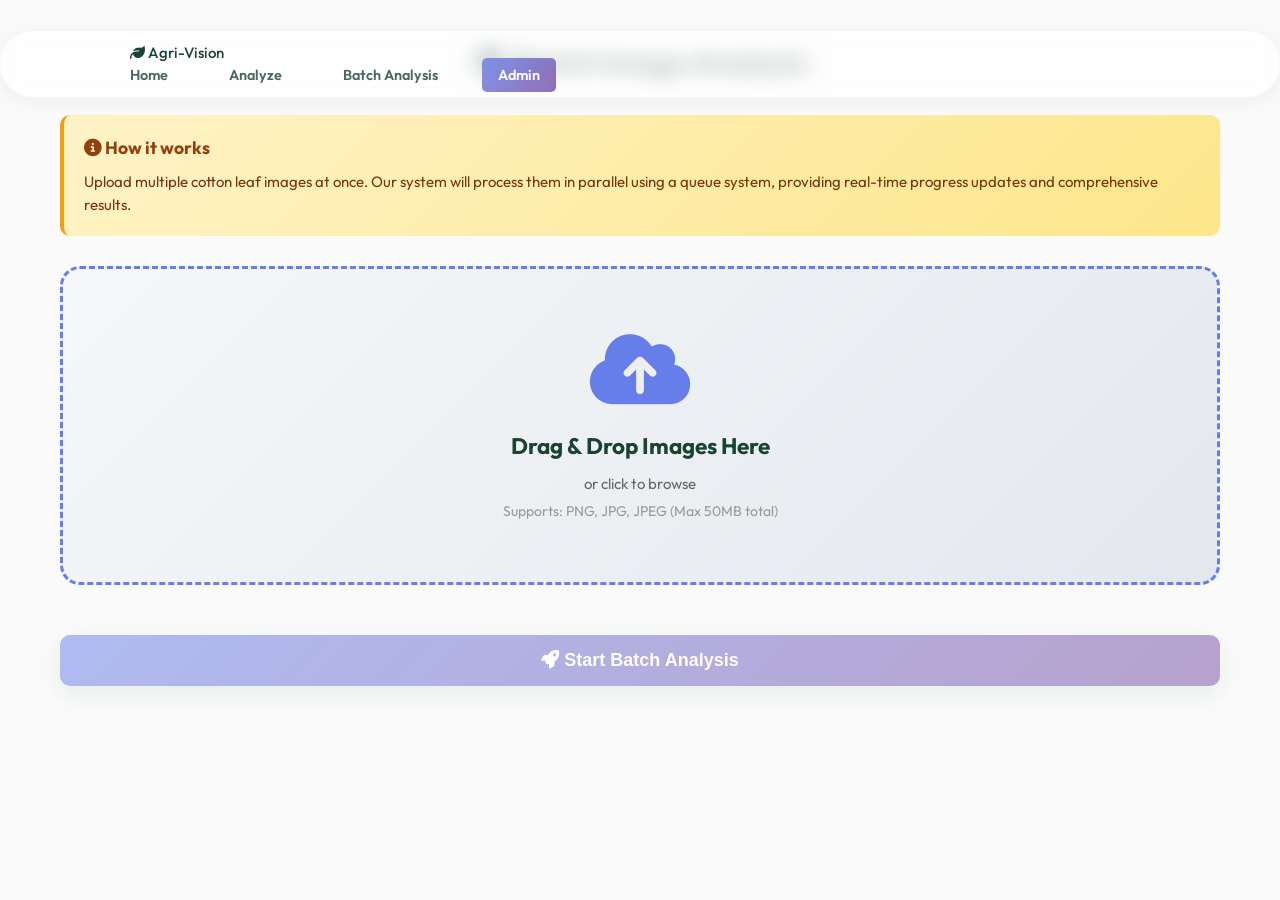
<file: templates/batch_upload.html>
<!DOCTYPE html>
<html lang="en">
<head>
    <meta charset="UTF-8">
    <meta name="viewport" content="width=device-width, initial-scale=1.0">
    <title>Batch Analysis - Agri-Vision</title>
    <link rel="stylesheet" href="/static/css/style.css">
    <link rel="stylesheet" href="https://cdnjs.cloudflare.com/ajax/libs/font-awesome/6.4.0/css/all.min.css">
    <style>
        .batch-container {
            max-width: 1200px;
            margin: 0 auto;
            padding: 40px 20px;
        }
        
        .upload-zone {
            border: 3px dashed #667eea;
            border-radius: 20px;
            padding: 60px 40px;
            text-align: center;
            background: linear-gradient(135deg, #f5f7fa 0%, #e4e8ec 100%);
            cursor: pointer;
            transition: all 0.3s ease;
            margin-bottom: 30px;
        }
        
        .upload-zone:hover {
            border-color: #764ba2;
            background: linear-gradient(135deg, #e8eaf0 0%, #d4d8dc 100%);
            transform: translateY(-2px);
        }
        
        .upload-zone.dragover {
            border-color: #22c55e;
            background: linear-gradient(135deg, #dcfce7 0%, #bbf7d0 100%);
        }
        
        .upload-icon {
            font-size: 80px;
            color: #667eea;
            margin-bottom: 20px;
        }
        
        .file-list {
            margin-top: 30px;
        }
        
        .file-item {
            display: flex;
            align-items: center;
            justify-content: space-between;
            padding: 15px 20px;
            background: white;
            border-radius: 10px;
            margin-bottom: 10px;
            box-shadow: 0 2px 8px rgba(0,0,0,0.1);
        }
        
        .file-name {
            flex: 1;
            font-weight: 500;
            color: #333;
        }
        
        .file-size {
            color: #666;
            margin-right: 20px;
        }
        
        .remove-file {
            color: #ef4444;
            cursor: pointer;
            font-size: 20px;
            transition: color 0.3s;
        }
        
        .remove-file:hover {
            color: #dc2626;
        }
        
        .btn-primary {
            background: linear-gradient(135deg, #667eea 0%, #764ba2 100%);
            color: white;
            padding: 15px 40px;
            border: none;
            border-radius: 10px;
            font-size: 18px;
            font-weight: 600;
            cursor: pointer;
            transition: all 0.3s ease;
            width: 100%;
            margin-top: 20px;
        }
        
        .btn-primary:hover {
            transform: translateY(-2px);
            box-shadow: 0 8px 20px rgba(102, 126, 234, 0.4);
        }
        
        .btn-primary:disabled {
            opacity: 0.5;
            cursor: not-allowed;
            transform: none;
        }
        
        .progress-container {
            margin-top: 30px;
            display: none;
        }
        
        .progress-bar {
            height: 30px;
            background: #e5e7eb;
            border-radius: 15px;
            overflow: hidden;
            margin-bottom: 10px;
        }
        
        .progress-fill {
            height: 100%;
            background: linear-gradient(90deg, #667eea 0%, #764ba2 100%);
            transition: width 0.3s ease;
            display: flex;
            align-items: center;
            justify-content: center;
            color: white;
            font-weight: 600;
        }
        
        .status-text {
            text-align: center;
            color: #666;
            font-weight: 500;
        }
        
        .info-box {
            background: linear-gradient(135deg, #fef3c7 0%, #fde68a 100%);
            border-left: 4px solid #f59e0b;
            padding: 20px;
            border-radius: 10px;
            margin-bottom: 30px;
        }
        
        .info-box h3 {
            color: #92400e;
            margin: 0 0 10px 0;
        }
        
        .info-box p {
            color: #78350f;
            margin: 0;
        }
    </style>
</head>
<body>
    <nav class="navbar">
        <div class="container">
            <a href="/" class="logo">
                <i class="fas fa-leaf"></i>
                <span>Agri-Vision</span>
            </a>
            <ul class="nav-menu">
                <li><a href="/">Home</a></li>
                <li><a href="/analyze">Analyze</a></li>
                <li><a href="/batch" class="active">Batch Analysis</a></li>
                <li><a href="/model-admin">Admin</a></li>
            </ul>
        </div>
    </nav>

    <div class="batch-container">
        <h1 style="text-align: center; margin-bottom: 30px;">
            <i class="fas fa-layer-group"></i> Batch Image Analysis
        </h1>
        
        <div class="info-box">
            <h3><i class="fas fa-info-circle"></i> How it works</h3>
            <p>Upload multiple cotton leaf images at once. Our system will process them in parallel using a queue system, providing real-time progress updates and comprehensive results.</p>
        </div>
        
        <div class="upload-zone" id="uploadZone">
            <i class="fas fa-cloud-upload-alt upload-icon"></i>
            <h2>Drag & Drop Images Here</h2>
            <p style="color: #666; margin-top: 10px;">or click to browse</p>
            <p style="color: #999; font-size: 14px; margin-top: 5px;">Supports: PNG, JPG, JPEG (Max 50MB total)</p>
            <input type="file" id="fileInput" multiple accept=".png,.jpg,.jpeg" style="display: none;">
        </div>
        
        <div class="file-list" id="fileList"></div>
        
        <div class="progress-container" id="progressContainer">
            <div class="progress-bar">
                <div class="progress-fill" id="progressFill" style="width: 0%">0%</div>
            </div>
            <p class="status-text" id="statusText">Uploading...</p>
        </div>
        
        <button class="btn-primary" id="uploadBtn" disabled>
            <i class="fas fa-rocket"></i> Start Batch Analysis
        </button>
    </div>

    <script>
        const uploadZone = document.getElementById('uploadZone');
        const fileInput = document.getElementById('fileInput');
        const fileList = document.getElementById('fileList');
        const uploadBtn = document.getElementById('uploadBtn');
        const progressContainer = document.getElementById('progressContainer');
        const progressFill = document.getElementById('progressFill');
        const statusText = document.getElementById('statusText');
        
        let selectedFiles = [];
        
        uploadZone.addEventListener('click', () => fileInput.click());
        
        uploadZone.addEventListener('dragover', (e) => {
            e.preventDefault();
            uploadZone.classList.add('dragover');
        });
        
        uploadZone.addEventListener('dragleave', () => {
            uploadZone.classList.remove('dragover');
        });
        
        uploadZone.addEventListener('drop', (e) => {
            e.preventDefault();
            uploadZone.classList.remove('dragover');
            handleFiles(e.dataTransfer.files);
        });
        
        fileInput.addEventListener('change', (e) => {
            handleFiles(e.target.files);
        });
        
        function handleFiles(files) {
            const validTypes = ['image/png', 'image/jpeg', 'image/jpg'];
            
            for (let file of files) {
                if (validTypes.includes(file.type)) {
                    selectedFiles.push(file);
                }
            }
            
            updateFileList();
        }
        
        function updateFileList() {
            fileList.innerHTML = '';
            
            selectedFiles.forEach((file, index) => {
                const item = document.createElement('div');
                item.className = 'file-item';
                item.innerHTML = `
                    <span class="file-name"><i class="fas fa-image"></i> ${file.name}</span>
                    <span class="file-size">${formatFileSize(file.size)}</span>
                    <i class="fas fa-times remove-file" onclick="removeFile(${index})"></i>
                `;
                fileList.appendChild(item);
            });
            
            uploadBtn.disabled = selectedFiles.length === 0;
        }
        
        function removeFile(index) {
            selectedFiles.splice(index, 1);
            updateFileList();
        }
        
        function formatFileSize(bytes) {
            if (bytes === 0) return '0 Bytes';
            const k = 1024;
            const sizes = ['Bytes', 'KB', 'MB', 'GB'];
            const i = Math.floor(Math.log(bytes) / Math.log(k));
            return parseFloat((bytes / Math.pow(k, i)).toFixed(2)) + ' ' + sizes[i];
        }
        
        uploadBtn.addEventListener('click', async () => {
            if (selectedFiles.length === 0) return;
            
            const formData = new FormData();
            selectedFiles.forEach(file => {
                formData.append('files', file);
            });
            
            progressContainer.style.display = 'block';
            uploadBtn.disabled = true;
            statusText.textContent = 'Uploading images...';
            progressFill.style.width = '30%';
            
            try {
                const response = await fetch('/api/batch_upload', {
                    method: 'POST',
                    body: formData
                });
                
                if (!response.ok) {
                    throw new Error(`Server returned ${response.status}: ${response.statusText}`);
                }
                
                const contentType = response.headers.get('content-type');
                if (!contentType || !contentType.includes('application/json')) {
                    throw new Error('Server returned non-JSON response');
                }
                
                const data = await response.json();
                
                if (data.status === 'success') {
                    progressFill.style.width = '100%';
                    statusText.textContent = `Batch job started! Redirecting to results...`;
                    
                    setTimeout(() => {
                        window.location.href = `/batch/results/${data.job_id}`;
                    }, 1500);
                } else {
                    throw new Error(data.error || 'Upload failed');
                }
            } catch (error) {
                statusText.textContent = `Error: ${error.message}`;
                progressFill.style.background = '#ef4444';
                uploadBtn.disabled = false;
            }
        });
    </script>
</body>
</html>
</file>
<file: static/css/style.css>
@import url('https://fonts.googleapis.com/css2?family=Outfit:wght@300;400;500;600;700&display=swap');
@import url('/static/css/form-inputs.css');



   /* CSS CUSTOM PROPERTIES (LIGHT THEME) */
:root {
    /* Primary */
    --emerald-green: #2E8B57;
    --fresh-green:   #4CAF50;
    --soft-mint:     #DFF5E1;

    /* Secondary */
    --deep-forest:   #1B4332;
    --warm-earth:    #8D6E63;
    --cotton-white:  #FAFAFA;

    /* Base */
    --bg-main:       var(--cotton-white);
    --text-main:     var(--deep-forest);
    --text-muted:    var(--warm-earth);
    --text-color:    var(--text-main);
    --card-bg:       #FFFFFF;
    --card-border:   rgba(0, 0, 0, 0.03);

    /* Navigation */
    --nav-bg:         rgba(255, 255, 255, 0.7);
    --nav-scrolled-bg:rgba(255, 255, 255, 0.95);

    /* Footer */
    --footer-bg:     #123524;
    --footer-text:   #FFFFFF;
    --footer-muted:  rgba(255, 255, 255, 0.7);

    /* Accent & Status */
    --ai-blue:       #4A90E2;
    --success-bg:    rgba(46, 139, 87, 0.1);
    --success-text:  #1b4332;
    --success-border:rgba(46, 139, 87, 0.2);
    --error-bg:      rgba(220, 53, 69, 0.1);
    --error-text:    #721c24;
    --error-border:  rgba(220, 53, 69, 0.2);
    --info-bg:       rgba(74, 144, 226, 0.1);
    --info-text:     #0c5460;
    --info-border:   rgba(74, 144, 226, 0.2);

    /* Weather location box */
    --weather-location-bg:                  linear-gradient(135deg, #e8f4fd 0%, #d1ecf1 100%);
    --weather-location-border:              #bee5eb;
    --weather-location-text:                #0c5460;
    --weather-location-muted:               #6c757d;
    --weather-location-input-bg:            #ffffff;
    --weather-location-input-border:        #ced4da;
    --weather-location-input-text:          #495057;
    --weather-location-input-placeholder:   #7b8794;
    --weather-location-button-bg:           #17a2b8;
    --weather-location-button-hover-bg:     #138496;
    --weather-location-button-success-bg:   #28a745;
    --weather-location-button-success-hover-bg: #218838;
    --weather-location-shadow:              0 8px 20px rgba(0, 0, 0, 0.04);

    /* Glass */
    --glass-bg:     rgba(255, 255, 255, 0.65);
    --glass-border: rgba(255, 255, 255, 0.4);
    --glass-shadow: 0 8px 32px 0 rgba(0, 0, 0, 0.05);
    --glass-blur:   12px;

    /* Table */
    --table-header-bg: rgba(46, 139, 87, 0.1);
    --table-cell-bg:   rgba(255, 255, 255, 0.5);

    /* Shadows */
    --soft-shadow:  0 4px 20px rgba(0, 0, 0, 0.05);
    --hover-shadow: 0 10px 30px rgba(46, 139, 87, 0.1);

    /* Dashboard */
    --dashboard-bg:      #f8faf9;
    --card-shadow:       0 10px 30px rgba(0, 0, 0, 0.04);
    --card-hover-shadow: 0 20px 40px rgba(0, 0, 0, 0.08);
    --depth-layer:       0 1px 3px rgba(0, 0, 0, 0.1), 0 1px 2px rgba(0, 0, 0, 0.06);

    /* Transitions */
    --transition-smooth: all 0.4s cubic-bezier(0.165, 0.84, 0.44, 1);

    /* Modern Hover System */
    --hover-translate-y: -3px;
    --hover-shadow-modern: 0 10px 20px -5px rgba(0, 0, 0, 0.08);
    --hover-transition: transform 0.25s cubic-bezier(0.25, 0.46, 0.45, 0.94), box-shadow 0.25s cubic-bezier(0.25, 0.46, 0.45, 0.94), border-color 0.25s ease;
}

/* Navigation Styles */
nav {
    display: flex;
    gap: 20px;
    margin-top: 15px;
    flex-wrap: wrap;
}

nav a {
    text-decoration: none;
    color: var(--text-main);
    padding: 8px 16px;
    border-radius: 5px;
    transition: var(--transition-smooth);
    font-weight: 500;
}

nav a:hover {
    background: var(--soft-mint);
    color: var(--emerald-green);
}

nav a[href="/model-admin"] {
    background: linear-gradient(135deg, #667eea 0%, #764ba2 100%);
    color: white !important;
}

nav a[href="/model-admin"]:hover {
    opacity: 0.9;
    transform: translateY(-2px);
}


   /* CSS CUSTOM PROPERTIES (DARK THEME) */
[data-theme="dark"] {
    --cotton-white:  #121212;
    --deep-forest:   #E0E0E0;
    --bg-main:       #121212;
    --text-main:     #E0E0E0;
    --text-muted:    #A0A0A0;
    --text-color:    var(--text-main);
    --card-bg:       #161B21;
    --card-border:   rgba(255, 255, 255, 0.08);
    --warm-earth:    #BCAAA4;

    --emerald-green: #5cd18b;
    --fresh-green:   #6ddc90;
    --soft-mint:     rgba(60, 179, 113, 0.15);
    --ai-blue:       #64B5F6;

    --glass-bg:     rgba(22, 27, 33, 0.65);
    --glass-border: rgba(255, 255, 255, 0.08);
    --glass-shadow: 0 8px 32px 0 rgba(0, 0, 0, 0.3);

    --table-header-bg: rgba(60, 179, 113, 0.2);
    --table-cell-bg:   rgba(22, 27, 33, 0.5);

    --nav-bg:          rgba(18, 18, 18, 0.8);
    --nav-scrolled-bg: rgba(18, 18, 18, 0.95);
    --footer-bg:       #061f16;
    --footer-text:     #E0EAE2;
    --footer-muted:    rgba(224, 234, 226, 0.6);

    --soft-shadow:       0 4px 20px rgba(0, 0, 0, 0.35);
    --hover-shadow:      0 10px 30px rgba(60, 179, 113, 0.2);
    --card-shadow:       0 10px 30px rgba(0, 0, 0, 0.35);
    --card-hover-shadow: 0 20px 40px rgba(0, 0, 0, 0.5);

    --dashboard-bg: #1A1A1A;

    --success-bg:     rgba(92, 209, 139, 0.15);
    --success-text:   #80ffb2;
    --success-border: rgba(92, 209, 139, 0.3);
    --error-bg:       rgba(255, 107, 107, 0.15);
    --error-text:     #ff8e8e;
    --error-border:   rgba(255, 107, 107, 0.3);
    --info-bg:        rgba(100, 181, 246, 0.15);
    --info-text:      #90caf9;
    --info-border:    rgba(100, 181, 246, 0.3);

    --weather-location-bg:                  linear-gradient(135deg, rgba(22, 27, 33, 0.96) 0%, rgba(17, 24, 39, 0.98) 100%);
    --weather-location-border:              rgba(96, 165, 250, 0.18);
    --weather-location-text:                #dbeafe;
    --weather-location-muted:               #94a3b8;
    --weather-location-input-bg:            rgba(15, 23, 42, 0.95);
    --weather-location-input-border:        rgba(148, 163, 184, 0.22);
    --weather-location-input-text:          #e2e8f0;
    --weather-location-input-placeholder:   #94a3b8;
    --weather-location-button-bg:           #2563eb;
    --weather-location-button-hover-bg:     #1d4ed8;
    --weather-location-button-success-bg:   #16a34a;
    --weather-location-button-success-hover-bg: #15803d;
    --weather-location-shadow:              0 12px 30px rgba(0, 0, 0, 0.28);

    --hover-shadow-modern: 0 10px 20px -5px rgba(0, 0, 0, 0.35);
}

   /* RESET & BASE */
*, *::before, *::after {
    margin: 0;
    padding: 0;
    box-sizing: border-box;
}

body {
    font-family: 'Outfit', sans-serif;
    background-color: var(--cotton-white);
    color: var(--deep-forest);
    line-height: 1.5;
    overflow-x: hidden;
    font-size: 15px;
    cursor: default;
    transition: background-color 0.4s ease, color 0.4s ease;
}

   /* UTILITY CLASSES */
.text-center  { text-align: center; }
.text-muted   { color: var(--text-muted); }
.mb-0  { margin-bottom: 0 !important; }
.mb-2  { margin-bottom: 0.5rem !important; }
.mb-3  { margin-bottom: 1rem !important; }
.mb-4  { margin-bottom: 1.5rem !important; }
.mb-5  { margin-bottom: 3rem !important; }
.no-print { display: block; }

@media print {
    .no-print { display: none !important; }
}

   /* LAYOUT */
.container {
    max-width: 1100px;
    margin: 0 auto;
    padding: 0 1.5rem;
    width: 100%;
}

.main-content {
    padding-top: 120px;
}

.row {
    display: flex;
    flex-wrap: wrap;
    margin: 0 -0.75rem;
}

.row.g-4 { gap: 1.5rem; }

.row > [class*="col-"] {
    padding: 0 0.75rem;
    margin-bottom: 1.5rem;
    min-width: 0;
}

.col-md-6,
.col-lg-4 {
    flex: 0 0 100%;
    max-width: 100%;
}

@media (min-width: 768px) {
    .col-md-6 { flex: 0 0 50%; max-width: 50%; }
}

@media (min-width: 992px) {
    .col-lg-4 { flex: 0 0 30%; max-width: 30%; }
}

   /* GLASSMORPHISM UTILITY */
.glass-card {
    background: var(--glass-bg);
    backdrop-filter: blur(var(--glass-blur));
    -webkit-backdrop-filter: blur(var(--glass-blur));
    border: 1px solid var(--glass-border);
    border-radius: 16px;
    box-shadow: var(--glass-shadow);
    transition: var(--transition-smooth);
}

@media (max-width: 768px) {
    .glass-card {
        backdrop-filter: none;
        -webkit-backdrop-filter: none;
        background: rgba(255, 255, 255, 0.85);
    }

    [data-theme="dark"] .glass-card {
        background: rgba(22, 27, 33, 0.92);
    }
}

   /* TRAIL DOT */
.trail-dot {
    width: 10px;
    height: 10px;
    border-radius: 50%;
    position: fixed;
    top: 0;
    left: 0;
    pointer-events: none;
    z-index: 99999;
    background: #4ade80;
    box-shadow: 0 0 10px #4ade80, 0 0 20px #4ade80, 0 0 40px rgba(74, 222, 128, 0.7);
    transform: translate(-50%, -50%);
    opacity: 0.8;
}

   /* SCROLL-TO-TOP BUTTON */
#scrollTopBtn {
    position: fixed;
    bottom: 90px;
    right: 20px;
    width: 55px;
    height: 55px;
    border: none;
    border-radius: 50%;
    background: linear-gradient(135deg, #22c55e, #16a34a);
    color: white;
    font-size: 1.2rem;
    cursor: pointer;
    display: none;
    z-index: 999;
    box-shadow: 0 4px 15px rgba(0, 0, 0, 0.2);
    transition: 0.3s;
}

#scrollTopBtn:hover {
    transform: translateY(var(--hover-translate-y));
}

   /* NAVIGATION */
.navbar {
    position: fixed;
    top: 1rem;
    left: 50%;
    transform: translateX(-50%);
    width: 100%;
    max-width: 100%;
    z-index: 1000;
    padding: 0.6rem 1.5rem;
    transition: var(--transition-smooth);
    background: var(--nav-bg);
    backdrop-filter: blur(10px);
    -webkit-backdrop-filter: blur(10px);
    border: 1px solid var(--glass-border);
    border-radius: 50px;
    box-shadow: 0 4px 20px rgba(0, 0, 0, 0.05);
}

.navbar.scrolled {
    top: 0.5rem;
    background: var(--nav-scrolled-bg);
    padding: 0.4rem 1.5rem;
    box-shadow: 0 10px 30px rgba(0, 0, 0, 0.08);
    width: 92%;
}

@media (max-width: 768px) {
    .navbar {
        backdrop-filter: blur(6px);
        -webkit-backdrop-filter: blur(6px);
    }
}

.nav-container {
    width: 100%;
    display: flex;
    justify-content: space-between;
    align-items: center;
}

.nav-brand {
    font-size: 1.25rem;
    font-weight: 800;
    color: var(--emerald-green);
    display: flex;
    align-items: center;
    gap: 8px;
    text-decoration: none;
    letter-spacing: -0.5px;
}

.nav-brand i {
    font-size: 1.4rem;
    background: linear-gradient(135deg, var(--emerald-green), var(--fresh-green));
    -webkit-background-clip: text;
    -webkit-text-fill-color: transparent;
}

.nav-menu {
    display: flex;
    list-style: none;
    gap: 1.8rem;
    align-items: center;
}

.nav-menu a {
    color: var(--deep-forest);
    text-decoration: none;
    font-weight: 600;
    font-size: 0.9rem;
    transition: var(--transition-smooth);
    opacity: 0.8;
}

.nav-menu a:hover {
    color: var(--emerald-green);
    opacity: 1;
    transform: translateY(-1px);
}

.nav-menu .btn-primary {
    padding: 0.5rem 1.2rem;
    font-size: 0.85rem;
    border-radius: 50px;
    box-shadow: 0 4px 12px rgba(46, 139, 87, 0.2);
    color: white !important;
    opacity: 1 !important;
}

.nav-menu .btn-primary:hover {
    color: #000000 !important;
    opacity: 1 !important;
}

[data-theme="dark"] .btn-primary:hover,
[data-theme="dark"] .btn-primary:hover *,
[data-theme="dark"] .nav-menu .btn-primary:hover {
    color: #000000 !important;
    opacity: 1 !important;
}

/* Legacy <nav> element (used inside some templates) */
nav {
    display: flex;
    gap: 20px;
    margin-top: 15px;
    flex-wrap: wrap;
}

nav a {
    text-decoration: none;
    color: var(--text-main);
    padding: 8px 16px;
    border-radius: 5px;
    transition: var(--transition-smooth);
    font-weight: 500;
}

nav a:hover {
    background: var(--soft-mint);
    color: var(--emerald-green);
}

nav a[href="/model-admin"] {
    background: linear-gradient(135deg, #667eea 0%, #764ba2 100%);
    color: white !important;
}

nav a[href="/model-admin"]:hover {
    opacity: 0.9;
    transform: translateY(-2px);
}

@media (max-width: 768px) {
    .nav-menu { display: none; }
}

   /* BUTTONS */
.btn {
    padding: 0.9rem 2.2rem;
    border-radius: 12px;
    font-weight: 700;
    font-size: 0.95rem;
    text-decoration: none;
    transition: var(--transition-smooth);
    display: inline-flex;
    align-items: center;
    gap: 10px;
    border: none;
    cursor: pointer;
    position: relative;
    overflow: hidden;
    z-index: 1;
}

.btn-primary {
    background: linear-gradient(135deg, var(--emerald-green), var(--fresh-green));
    color: white;
    box-shadow: 0 8px 25px rgba(46, 139, 87, 0.2);
}

.btn-primary::before {
    content: '';
    position: absolute;
    top: 0;
    left: -100%;
    width: 100%;
    height: 100%;
    background: linear-gradient(90deg, transparent, rgba(255, 255, 255, 0.25), transparent);
    transition: all 0.6s ease;
    z-index: -1;
}

.btn-primary:hover {
    transform: translateY(-3px);
    box-shadow: 0 12px 30px rgba(46, 139, 87, 0.35);
    color: #000000 !important;
}

.btn-primary:hover::before { left: 100%; }

.btn-primary i { transition: transform 0.3s ease; }
.btn-primary:hover i { transform: rotate(15deg) scale(1.1); }

.btn-secondary {
    background: var(--card-bg);
    color: var(--emerald-green);
    border: 1px solid rgba(46, 139, 87, 0.15);
    box-shadow: var(--soft-shadow);
}

.btn-secondary:hover {
    background: var(--soft-mint);
    border-color: var(--emerald-green);
    transform: translateY(-3px);
    box-shadow: var(--hover-shadow);
}

.btn-secondary i { transition: transform 0.3s ease; }
.btn-secondary:hover i { transform: translateX(3px); }

   /* HERO SECTION */
.hero {
    position: relative;
    min-height: 90vh;
    display: flex;
    align-items: center;
    padding: 8rem 2rem 5rem;
    background: var(--bg-main);
    overflow: hidden;
    transition: background-color 0.4s ease;
}
/* Language section */
.language-switcher {
    padding: 6px 10px;
    border-radius: 8px;
    border: 1px solid rgba(255,255,255,0.2);
    background: transparent;
    color: var(--text-color);
    cursor: pointer;
}

.language-switcher option {
    color: black;
}
@keyframes healthPulse {
    0% {
        opacity: 0.75;
    }
    50% {
        opacity: 1;
    }
    100% {
        opacity: 0.75;
    }
}
/* Ambient blobs */
.hero-bg-blobs {
    position: absolute;
    inset: 0;
    overflow: hidden;
    pointer-events: none;
    z-index: 1;
}

.blob {
    position: absolute;
    border-radius: 50%;
    filter: blur(100px);
    opacity: 0.16;
    animation: floatBlob 20s infinite alternate ease-in-out;
    transition: opacity 0.4s ease;
}

[data-theme="dark"] .blob {
    opacity: 0.22;
    filter: blur(120px);
}

.blob-1 {
    width: 450px;
    height: 450px;
    background: linear-gradient(135deg, var(--emerald-green), var(--fresh-green));
    top: -10%;
    right: 5%;
    animation-duration: 25s;
}

.blob-2 {
    width: 350px;
    height: 350px;
    background: linear-gradient(135deg, var(--ai-blue), #2196F3);
    bottom: -5%;
    left: 5%;
    animation-duration: 20s;
    animation-delay: -5s;
}

.blob-3 {
    width: 250px;
    height: 250px;
    background: linear-gradient(135deg, #FFEB3B, var(--fresh-green));
    top: 40%;
    right: 35%;
    opacity: 0.08;
    animation-duration: 18s;
    animation-delay: -2s;
}

@media (max-width: 768px) {
    .blob-1, .blob-2, .blob-3 { display: none; }
}

/* Grid overlay */
.hero-grid-overlay {
    position: absolute;
    inset: 0;
    background-image:
        linear-gradient(to right, rgba(46, 139, 87, 0.04) 1px, transparent 1px),
        linear-gradient(to bottom, rgba(46, 139, 87, 0.04) 1px, transparent 1px);
    background-size: 50px 50px;
    pointer-events: none;
    z-index: 2;
}

[data-theme="dark"] .hero-grid-overlay {
    background-image:
        linear-gradient(to right, rgba(255, 255, 255, 0.02) 1px, transparent 1px),
        linear-gradient(to bottom, rgba(255, 255, 255, 0.02) 1px, transparent 1px);
}

/* Hero layout */
.hero-container {
    position: relative;
    max-width: 1200px;
    margin: 0 auto;
    padding: 0 1.5rem;
    display: grid;
    grid-template-columns: 1.15fr 0.85fr;
    gap: 4rem;
    align-items: center;
    width: 100%;
}

.hero-content {
    animation: fadeInUp 0.8s cubic-bezier(0.16, 1, 0.3, 1) forwards;
}

/* Badge */
.hero-badge-wrapper { margin-bottom: 1.5rem; }

.hero-badge {
    display: inline-flex;
    align-items: center;
    gap: 8px;
    padding: 0.5rem 1.2rem;
    background: rgba(46, 139, 87, 0.07);
    color: var(--emerald-green);
    border-radius: 50px;
    font-weight: 700;
    font-size: 0.8rem;
    letter-spacing: 1px;
    border: 1px solid rgba(46, 139, 87, 0.15);
    box-shadow: 0 4px 15px rgba(46, 139, 87, 0.03);
    transition: var(--transition-smooth);
}

[data-theme="dark"] .hero-badge {
    background: rgba(60, 179, 113, 0.12);
    border-color: rgba(60, 179, 113, 0.25);
}

.badge-dot {
    width: 8px;
    height: 8px;
    background-color: var(--fresh-green);
    border-radius: 50%;
    position: relative;
    display: inline-block;
}

.badge-dot::after {
    content: '';
    position: absolute;
    inset: -4px;
    border-radius: 50%;
    border: 2px solid var(--fresh-green);
    animation: pulseGlow 1.8s infinite;
}

/* Hero typography */
.hero-content h1 {
    font-size: 3.5rem;
    line-height: 1.2;
    color: var(--deep-forest);
    margin-bottom: 1.5rem;
    font-weight: 800;
    letter-spacing: -1.5px;
    max-width: 600px;
}

.hero-content h1 span {
    display: block;
    background: linear-gradient(135deg, var(--emerald-green), var(--ai-blue));
    -webkit-background-clip: text;
    -webkit-text-fill-color: transparent;
    filter: drop-shadow(0 2px 10px rgba(74, 144, 226, 0.1));
}

.hero-content p {
    font-size: 1.25rem;
    color: var(--warm-earth);
    margin-bottom: 2.5rem;
    max-width: 580px;
    line-height: 1.7;
    letter-spacing: 0.2px;
}

.hero-cta {
    display: flex;
    gap: 1.5rem;
    align-items: center;
}

/* Typewriter */
.typewriter {
    display: flex;
    flex-direction: column;
    gap: 8px;
    line-height: 1.2;
    width: 100%;
    align-items: flex-start;
    justify-content: flex-start;
    min-height: 120px; /* Stabilize layout against typewriter shifting */
}

.typewriter span {
    display: inline-block;
    overflow: hidden;
    white-space: nowrap;
    border-right: 3px solid #67e8f9;
}

.typewriter .line1,
.typewriter .line2 {
    border-right: 3px solid #4ade80;
}

/* Trust Indicators */
.hero-trust {
    margin-top: 3rem;
    padding-top: 2rem;
    border-top: 1px solid var(--card-border);
    opacity: 0.9;
}

.trust-strip {
    display: flex;
    flex-wrap: wrap;
    gap: 1.5rem;
    align-items: center;
}

.trust-item {
    display: flex;
    align-items: center;
    gap: 8px;
    font-size: 0.9rem;
    color: var(--text-muted);
}

.trust-item i {
    color: var(--emerald-green);
    font-size: 1.1rem;
}

.trust-item strong {
    color: var(--text-main);
    font-weight: 700;
}

/* Hero image / scanner */
.hero-image {
    position: relative;
    animation: slideInRight 1s cubic-bezier(0.16, 1, 0.3, 1) forwards;
    width: 100%;
}

.scanner-container {
    position: relative;
    border-radius: 24px;
    overflow: visible;
    background: var(--card-bg);
    padding: 8px;
    border: 1px solid var(--card-border);
    box-shadow: var(--card-shadow);
    transition: var(--transition-smooth);
    height: 350px;
    width: 100%;
    max-width: 500px;
    box-sizing: border-box;
    opacity: 0.95; /* Adjust intensity slightly */
}

.scanner-container:hover {
    box-shadow: var(--card-hover-shadow);
}

.image-wrapper {
    position: relative;
    border-radius: 18px;
    overflow: hidden;
    aspect-ratio: 4/3;
}

.image-wrapper img {
    width: 100%;
    height: 100%;
    object-fit: cover;
    display: block;
    transition: var(--transition-smooth);
}

.scanner-container:hover .image-wrapper img {
    transform: scale(1.03);
}

/* 3D Canvas wrapper */
.canvas-3d-wrapper {
    position: relative;
    overflow: hidden;
    background: radial-gradient(circle at center, #1b2e23, #09120d);
    display: flex;
    align-items: center;
    justify-content: center;
    width: 100%;
    border-radius: 18px;
    aspect-ratio: 4/3;
    border: 1px solid rgba(46, 139, 87, 0.15);
    box-shadow: inset 0 0 30px rgba(0, 0, 0, 0.8);
    transition: background 0.4s ease, border-color 0.4s ease;
}

[data-theme="dark"] .canvas-3d-wrapper {
    background: radial-gradient(circle at center, #0e1d13, #050a06);
    border-color: rgba(60, 179, 113, 0.25);
    box-shadow: inset 0 0 40px rgba(0, 0, 0, 0.95);
}

.canvas-3d-wrapper canvas {
    position: absolute;
    inset: 0;
    width: 100% !important;
    height: 100% !important;
    outline: none;
    z-index: 4;
}

.image-overlay {
    position: absolute;
    inset: 0;
    background: linear-gradient(to top, rgba(27, 67, 50, 0.25), transparent);
    z-index: 5;
    pointer-events: none;
}

/* Scanner brackets */
.scanner-bracket {
    position: absolute;
    width: 24px;
    height: 24px;
    border: 3px solid var(--emerald-green);
    z-index: 10;
    pointer-events: none;
    transition: var(--transition-smooth);
}

.scanner-container:hover .scanner-bracket {
    border-color: var(--ai-blue);
    width: 28px;
    height: 28px;
}

.scanner-bracket.top-left    { top: 18px;    left: 18px;  border-right: none; border-bottom: none; border-top-left-radius: 8px; }
.scanner-bracket.top-right   { top: 18px;    right: 18px; border-left: none;  border-bottom: none; border-top-right-radius: 8px; }
.scanner-bracket.bottom-left { bottom: 18px; left: 18px;  border-right: none; border-top: none;    border-bottom-left-radius: 8px; }
.scanner-bracket.bottom-right{ bottom: 18px; right: 18px; border-left: none;  border-top: none;    border-bottom-right-radius: 8px; }

/* Scanner laser */
.scanner-laser {
    position: absolute;
    left: 8px;
    right: 8px;
    height: 4px;
    background: linear-gradient(90deg, transparent, var(--emerald-green), var(--fresh-green), var(--emerald-green), transparent);
    z-index: 8;
    pointer-events: none;
    box-shadow: 0 0 15px var(--fresh-green);
    animation: laserScan 4s infinite linear;
    opacity: 0.85;
}

[data-theme="dark"] .scanner-laser {
    background: linear-gradient(90deg, transparent, var(--ai-blue), #00E5FF, var(--ai-blue), transparent);
    box-shadow: 0 0 15px #00E5FF;
}

/* Bounding boxes */
.mock-bbox {
    position: absolute;
    border: 2px dashed rgba(229, 29, 34, 0.4);
    background: rgba(229, 29, 34, 0.05);
    z-index: 7;
    pointer-events: none;
    transition: var(--transition-smooth);
    opacity: 0.3;
}

.scanner-container:hover .mock-bbox {
    opacity: 1;
    border-style: solid;
}

.mock-bbox.bbox-1 {
    top: 25%; left: 20%; width: 32%; height: 38%;
    border-color: #ffc107;
    background: rgba(255, 193, 7, 0.03);
}

.scanner-container:hover .mock-bbox.bbox-1 {
    box-shadow: 0 0 15px rgba(255, 193, 7, 0.4);
}

.mock-bbox.bbox-2 {
    top: 45%; left: 58%; width: 28%; height: 34%;
    border-color: var(--fresh-green);
    background: rgba(76, 175, 80, 0.03);
}

.scanner-container:hover .mock-bbox.bbox-2 {
    box-shadow: 0 0 15px rgba(76, 175, 80, 0.4);
}

.bbox-label {
    position: absolute;
    top: -20px;
    left: -2px;
    background: #ffc107;
    color: #111;
    font-size: 0.65rem;
    font-weight: 700;
    padding: 2px 6px;
    border-radius: 4px;
    letter-spacing: 0.5px;
    white-space: nowrap;
    opacity: 0;
    transform: translateY(5px);
    transition: var(--transition-smooth);
}

.mock-bbox.bbox-2 .bbox-label {
    background: var(--fresh-green);
    color: white;
}

.scanner-container:hover .bbox-label {
    opacity: 1;
    transform: translateY(0);
}

/* Floating telemetry */
.floating-telemetry-1 {
    position: absolute;
    bottom: -20px;
    left: -25px;
    background: var(--card-bg);
    padding: 1rem 1.4rem;
    border-radius: 20px;
    box-shadow: var(--card-shadow);
    border: 1px solid var(--card-border);
    animation: floatTele 5s ease-in-out infinite;
    z-index: 12;
    transition: var(--transition-smooth);
}

.floating-telemetry-1:hover {
    transform: translateY(var(--hover-translate-y));
    box-shadow: var(--card-hover-shadow);
    border-color: rgba(74, 144, 226, 0.2);
}

.floating-telemetry-2 {
    position: absolute;
    top: -25px;
    right: 150px;
    background: var(--card-bg);
    padding: 0.8rem 1.2rem;
    border-radius: 16px;
    box-shadow: var(--card-shadow);
    border: 1px solid var(--card-border);
    animation: floatTele 6s ease-in-out infinite;
    animation-delay: -2s;
    z-index: 12;
    transition: var(--transition-smooth);
    display: flex;
    align-items: center;
    gap: 10px;
}

.floating-telemetry-2:hover {
    transform: translateY(var(--hover-translate-y));
    box-shadow: var(--card-hover-shadow);
    border-color: rgba(46, 139, 87, 0.2);
}

.telemetry-pulse {
    width: 10px;
    height: 10px;
    background-color: var(--ai-blue);
    border-radius: 50%;
    display: inline-block;
    position: relative;
}

.telemetry-pulse::after {
    content: '';
    position: absolute;
    inset: -3px;
    border: 2px solid var(--ai-blue);
    border-radius: 50%;
    animation: pulseGlow 1.5s infinite;
}

.telemetry-icon-spin {
    color: var(--emerald-green);
    font-size: 1.2rem;
    animation: spinIcon 8s infinite linear;
}

.telemetry-content {
    display: flex;
    gap: 12px;
    align-items: center;
}

.telemetry-title {
    margin: 0;
    font-size: 0.95rem;
    font-weight: 700;
    color: var(--text-main);
}

.telemetry-sub {
    margin: 0;
    font-size: 0.75rem;
    color: var(--text-muted);
}

.telemetry-icon {
    color: var(--emerald-green);
    font-size: 1.1rem;
    transition: color 0.3s ease;
}

/* Hero responsive */
@media (max-width: 991px) {
    .hero-container {
        grid-template-columns: 1fr;
        text-align: center;
        gap: 3rem;
    }

    .hero-content {
        display: flex;
        flex-direction: column;
        align-items: center;
        justify-content: center;
        margin: 0 auto;
    }

    .hero-image {
        order: 2;
        display: flex;
        justify-content: center;
    }

    .hero-content p { max-width: 650px; margin-left: auto; margin-right: auto; }
    .scanner-container { width: 100%; max-width: 450px; height: auto; }
    .typewriter { align-items: center; min-height: auto; }
    .hero-cta { justify-content: center; flex-wrap: wrap; }
    .hero-badge-wrapper { display: flex; justify-content: center; }
    .trust-strip { justify-content: center; }
}

@media (max-width: 768px) {
    .hero { padding: 6rem 1rem 3rem; }

    .hero-container {
        margin-left: 0;
        width: 100%;
        padding: 0 1rem;
        gap: 2rem;
    }

    .hero-badge { font-size: 0.7rem; padding: 0.4rem 0.9rem; }

    .hero-content h1,
    .typewriter .line1,
    .typewriter .line2 {
        font-size: 1.8rem !important;
        white-space: normal;
        overflow: visible;
        width: auto !important;
    }

    .typewriter { gap: 4px; }

    .hero-cta { flex-direction: column; align-items: center; gap: 0.75rem; width: 100%; }
    .hero-cta .btn { width: 100%; justify-content: center; }

    .hero-image { width: 100%; flex-direction: column; align-items: center; }
    .scanner-container { width: 100%; height: 260px; }

    .floating-telemetry-1,
    .floating-telemetry-2 { position: static; margin-top: 0.75rem; width: 100%; }
}

@media (max-width: 576px) {
    .hero { padding: 7rem 1rem 4rem; }
    .hero-content h1 { font-size: 2.2rem; }
    .hero-content p { font-size: 1rem; }
}

   /* FEATURES SECTION */
.features-section {
    padding: 5rem 2rem;
    background: var(--bg-main);
}

.section-header {
    text-align: center;
    max-width: 700px;
    margin: 0 auto 3.5rem;
}

.section-header h2 {
    font-size: 2.2rem;
    color: var(--deep-forest);
    margin-bottom: 0.8rem;
}

.section-header p {
    font-size: 1.05rem;
    opacity: 0.8;
}

@media (max-width: 768px) {
    .section-header h2 { font-size: 1.8rem; }
}

.features-grid {
    max-width: 1100px;
    margin: 0 auto;
    display: grid;
    grid-template-columns: repeat(auto-fit, minmax(240px, 1fr));
    gap: 1.8rem;
}

/* Feature card — single consolidated block */
.feature-card {
    padding: 2rem 1.5rem;
    background: var(--cotton-white);
    border-radius: 20px;
    border: 1px solid rgba(0, 0, 0, 0.03);
    position: relative;
    overflow: hidden;
    min-height: 220px;
    will-change: transform;
    transition: var(--hover-transition), background 0.4s ease;
}

.feature-card::before {
    content: "";
    position: absolute;
    top: 0;
    left: -100%;
    width: 100%;
    height: 4px;
    background: linear-gradient(90deg, transparent, #4cff99, transparent);
    transition: 0.6s ease;
}

.feature-card:hover {
    transform: translateY(var(--hover-translate-y));
    box-shadow: var(--hover-shadow-modern);
    border-color: var(--success-border);
    cursor: pointer;
}

.feature-card:hover::before {
    left: 100%;
    opacity: 0.5;
}

.feature-icon-wrapper {
    width: 55px;
    height: 55px;
    background: var(--soft-mint);
    border-radius: 14px;
    display: flex;
    align-items: center;
    justify-content: center;
    font-size: 1.5rem;
    color: var(--emerald-green);
    margin-bottom: 1.5rem;
    transition: var(--transition-smooth);
}

.feature-card:hover .feature-icon-wrapper {
    transform: translateY(-2px);
    background: var(--emerald-green);
    color: white;
}

.feature-card i { transition: transform 0.4s ease, color 0.4s ease; }
.feature-card:hover i { transform: scale(1.05); color: #4cff99; }

.feature-card h3 {
    font-size: 1.25rem;
    margin-bottom: 0.8rem;
    color: #000 !important;
    transition: color 0.3s ease;
}

.feature-card:hover h3 { color: #4cff99; }

.feature-card p {
    color: #1b4332;
    font-size: 0.95rem;
    line-height: 1.5;
}

   /* ALERTS */
.alert-container {
    max-width: 800px;
    margin: 0 auto 1.5rem;
}

.alert {
    padding: 0.8rem 1.25rem;
    border-radius: 12px;
    margin-bottom: 1rem;
    font-weight: 500;
    font-size: 0.95rem;
    display: flex;
    align-items: center;
    gap: 12px;
    animation: fadeInUp 0.5s ease;
    border: 1px solid transparent;
}

.alert-success              { background: var(--success-bg); color: var(--success-text); border-color: var(--success-border); }
.alert-error, .alert-danger { background: var(--error-bg);   color: var(--error-text);   border-color: var(--error-border); }
.alert-info                 { background: var(--info-bg);    color: var(--info-text);    border-color: var(--info-border); }

   /* WEATHER / LOCATION BOX */
.weather-location-section {
    background: var(--weather-location-bg);
    border: 1px solid var(--weather-location-border);
    color: var(--weather-location-text);
    box-shadow: var(--weather-location-shadow);
}

.weather-location-title   { color: var(--weather-location-text); }
.weather-location-subtitle,
.weather-location-status  { color: var(--weather-location-muted); }

.weather-location-status { margin: 0.5rem 0 0; font-size: 0.8rem; }
.weather-location-status.is-success { color: var(--success-text); }
.weather-location-status.is-error   { color: var(--error-text); }

.weather-location-controls {
    display: flex;
    gap: 0.75rem;
    flex-wrap: wrap;
    align-items: center;
}

.weather-location-input-wrap {
    position: relative;
    flex: 1;
    min-width: 200px;
}

.weather-location-input {
    width: 100%;
    padding: 0.5rem 2.2rem 0.5rem 0.75rem;
    border: 1px solid var(--weather-location-input-border);
    border-radius: 8px;
    background: var(--weather-location-input-bg);
    color: var(--weather-location-input-text);
    font-size: 0.9rem;
    box-sizing: border-box;
    transition: border-color 0.2s, background-color 0.2s, color 0.2s, box-shadow 0.2s;
}

.weather-location-input::placeholder { color: var(--weather-location-input-placeholder); }

.weather-location-input:focus {
    outline: none;
    border-color: var(--ai-blue);
    box-shadow: 0 0 0 3px rgba(74, 144, 226, 0.12);
}

.weather-location-tick {
    position: absolute;
    right: 0.6rem;
    top: 50%;
    transform: translateY(-50%);
    font-size: 1rem;
    display: none;
}

.weather-location-button {
    padding: 0.5rem 1rem;
    background: var(--weather-location-button-bg);
    color: #ffffff;
    border: none;
    border-radius: 8px;
    cursor: pointer;
    font-size: 0.85rem;
    white-space: nowrap;
    transition: background-color 0.2s, transform 0.2s, opacity 0.2s;
}

.weather-location-button:hover:not(:disabled) { background: var(--weather-location-button-hover-bg); }
.weather-location-button.is-success           { background: var(--weather-location-button-success-bg); }
.weather-location-button.is-success:hover:not(:disabled) { background: var(--weather-location-button-success-hover-bg); }
.weather-location-button:disabled             { opacity: 0.8; cursor: not-allowed; }

.weather-location-alert { margin-top: 1rem; }

   /* UPLOAD CARD */
.upload-card {
    padding: 2.5rem;
    max-width: 750px;
    margin: 0 auto;
    text-align: center;
}

.upload-zone {
    border: 2px dashed var(--emerald-green);
    background: rgba(46, 139, 87, 0.03);
    padding: 2.5rem;
    border-radius: 16px;
    cursor: pointer;
    transition: var(--transition-smooth);
    position: relative;
    overflow: hidden;
}

.upload-zone:hover {
    background: rgba(46, 139, 87, 0.08);
    border-color: var(--ai-blue);
    transform: scale(1.01);
}

.upload-icon {
    font-size: 2.5rem;
    color: var(--emerald-green);
    margin-bottom: 1rem;
    animation: float 3s ease-in-out infinite;
}

.preview-container {
    display: none;
    margin-top: 2rem;
    animation: fadeInUp 0.5s ease;
}

.preview-img-wrapper { position: relative; display: inline-block; }

.preview-img {
    max-width: 100%;
    border-radius: 15px;
    box-shadow: var(--soft-shadow);
}

.close-btn {
    position: absolute;
    top: -10px;
    right: -10px;
    background: var(--emerald-green);
    color: white;
    width: 30px;
    height: 30px;
    border-radius: 50%;
    display: flex;
    align-items: center;
    justify-content: center;
    cursor: pointer;
    transition: var(--transition-smooth);
    z-index: 10;
}

.close-btn:hover { transform: scale(1.1); background: var(--fresh-green); }

.action-btn { margin-top: 20px; width: 100%; justify-content: center; box-shadow: 0 10px 30px rgba(74, 144, 226, 0.2); }

.info-grid {
    margin-top: 1rem;
    display: grid;
    grid-template-columns: 1fr 1fr;
    gap: 2rem;
    text-align: left;
}

@media (max-width: 768px) {
    .info-grid { grid-template-columns: 1fr; }
}

.tip-card  { padding: 1.5rem; background: var(--success-bg); }
.help-card { padding: 1.5rem; background: var(--info-bg); }

   /* RESULTS / DASHBOARD CARDS */
.results-card {
    padding: 2.5rem;
    max-width: 750px;
    margin: 0 auto;
}

/* Unified result-card / analysis-card / demo-card */
.result-card,
.analysis-card,
.demo-card {
    background: var(--card-bg);
    border: 1px solid rgba(93, 211, 139, 0.12);
    border-radius: 24px;
    padding: 2rem;
    margin-top: 2rem;
    transition: all 0.35s ease;
    backdrop-filter: blur(12px);
    box-shadow: 0 10px 35px rgba(0, 0, 0, 0.18);
}

.result-card:hover,
.analysis-card:hover,
.demo-card:hover {
    transform: translateY(-6px);
    box-shadow: 0 16px 45px rgba(93, 211, 139, 0.18);
}

.result-card h2,
.analysis-card h2,
.demo-card h2 { margin-bottom: 1rem; letter-spacing: 0.3px; }

.result-card p,
.analysis-card p,
.demo-card p { line-height: 1.8; opacity: 0.95; }

@media (max-width: 768px) {
    .result-card, .analysis-card, .demo-card { padding: 1.4rem; border-radius: 18px; }
    .result-card h2, .analysis-card h2, .demo-card h2 { font-size: 1.3rem; }
}

@media (max-width: 480px) {
    .result-card, .analysis-card, .demo-card { padding: 1rem; }
    .result-card table, .analysis-card table { font-size: 0.9rem; }
}

/* Results grid */
.results-container { max-width: 1100px; margin: 0 auto; }

.results-grid {
    display: grid;
    grid-template-columns: repeat(auto-fit, minmax(220px, 1fr));
    gap: 1.5rem;
}

/* Small metric cards */
.result-card.metric {
    padding: 1.5rem;
    border-radius: 16px;
    border-left: 4px solid var(--emerald-green);
    display: flex;
    flex-direction: column;
    justify-content: center;
    margin-top: 0;
}

.result-card.metric h3 { font-size: 0.75rem; text-transform: uppercase; letter-spacing: 1px; color: var(--warm-earth); margin-bottom: 0.5rem; }
.result-card.metric h2 { font-size: 1.8rem; margin-bottom: 0.25rem; line-height: 1.2; }
.result-card.metric p  { font-size: 0.9rem; font-weight: 600; color: var(--deep-forest); }

/* Results table */
.results-table {
    width: 100%;
    margin-top: 1.2rem;
    border-radius: 16px;
    overflow: hidden;
}

.results-table th { background: var(--table-header-bg); padding: 12px; text-align: left; }
.results-table td { background: var(--table-cell-bg); padding: 12px; border-top: 1px solid rgba(0, 0, 0, 0.05); }
.results-table tr:hover { background: rgba(93, 211, 139, 0.06); transition: 0.3s ease; }

[data-theme="dark"] .results-table td { border-top: 1px solid rgba(255, 255, 255, 0.05); }

/* Result image */
.result-img-container { position: relative; width: 410px; margin: 0 auto 2rem; }

.result-img {
    border-radius: 13px;
    box-shadow: var(--soft-shadow);
    width: 410px;
    border: 2px solid var(--success-border);
}

.result-svg {
    position: absolute;
    top: 0;
    left: 0;
    width: 410px;
    height: auto;
    pointer-events: none;
    border-radius: 13px;
}

/* Section titles / typography inside results */
.results-section-title {
    color: var(--emerald-green);
    font-size: 1.2rem;
    margin-top: 1.2rem;
    margin-bottom: 0.7rem;
    letter-spacing: -0.4px;
}

.results-list { font-size: 1.05rem; margin-bottom: 1.3rem; list-style: none; padding-left: 0; }
.results-list li { margin-bottom: 0.8rem; line-height: 1.7; }

.results-footer { margin-top: 2rem; padding-top: 1rem; border-top: 1px solid rgba(255, 255, 255, 0.06); color: var(--text-muted); font-size: 0.95rem; }

.results-details  { margin: 20px 0 0; }
.results-summary  { cursor: pointer; color: var(--emerald-green); font-weight: bold; }

.results-pre {
    background: var(--card-bg);
    border: 1px solid var(--success-border);
    padding: 10px;
    font-size: 12px;
    max-height: 220px;
    overflow: auto;
    border-radius: 8px;
}

/* Probability grid */
.probabilities-grid {
    display: grid;
    grid-template-columns: repeat(auto-fit, minmax(400px, 1fr));
    gap: 1.5rem;
}

@media (max-width: 850px) {
    .probabilities-grid { grid-template-columns: 1fr; }
}

/* Recommendation card */
.recommendation-card {
    display: flex;
    align-items: center;
    padding: 1rem 1.5rem;
    background: var(--card-bg);
    border-radius: 12px;
    border: 1px solid var(--card-border);
    transition: var(--transition-smooth);
}

.recommendation-card:hover { transform: translateX(5px); border-color: var(--emerald-green); }

.recommendation-icon {
    width: 32px;
    height: 32px;
    background: var(--soft-mint);
    border-radius: 50%;
    display: flex;
    align-items: center;
    justify-content: center;
    color: var(--emerald-green);
    margin-right: 1rem;
    flex-shrink: 0;
}

/* Health bar */
.health-bar {
    width: 100%;
    height: 12px;
    background: rgba(255, 255, 255, 0.08);
    border-radius: 999px;
    overflow: hidden;
    margin: 0.7rem 0;
}

.health-fill {
    height: 100%;
    border-radius: 999px;
    background: linear-gradient(90deg, #5dd18b, #6ddc90);
    box-shadow: 0 0 15px rgba(93, 211, 139, 0.45);
}

.success-text { font-size: 1rem; }

   /* DASHBOARD SYSTEM */
.dashboard-container {
    max-width: 1250px;
    margin: 0 auto;
    padding: 0 2rem;
    width: 100%;
}

.dashboard-card {
    background: var(--card-bg);
    border-radius: 20px;
    padding: 2rem;
    box-shadow: var(--card-shadow);
    border: 1px solid var(--card-border);
    transition: var(--transition-smooth);
    height: 100%;
    display: flex;
    flex-direction: column;
}

.dashboard-card:hover {
    transform: translateY(var(--hover-translate-y));
    box-shadow: var(--card-hover-shadow);
    border-color: rgba(46, 139, 87, 0.1);
}

.dashboard-metrics-grid {
    display: grid;
    grid-template-columns: repeat(2, 1fr);
    gap: 24px;
    margin-bottom: 2rem;
}

@media (max-width: 768px) {
    .dashboard-metrics-grid { grid-template-columns: 1fr; }
}

.dashboard-status-bar {
    background: var(--card-bg);
    border-radius: 20px;
    padding: 1.5rem 2rem;
    display: flex;
    justify-content: space-between;
    align-items: center;
    margin-bottom: 24px;
    box-shadow: var(--card-shadow);
    border: 1px solid var(--card-border);
    animation: fadeInUp 0.5s ease;
}

.dashboard-header {
    display: flex;
    justify-content: space-between;
    align-items: flex-end;
    margin-bottom: 2rem;
    border-bottom: 1px solid rgba(0, 0, 0, 0.05);
    padding-bottom: 1rem;
}

.dashboard-title h1 { font-size: 1.8rem; color: var(--deep-forest); margin-bottom: 0.2rem; }
.dashboard-title p   { color: var(--warm-earth); font-size: 0.9rem; opacity: 0.8; }

/* Health status dot */
.health-status-indicator { width: 12px; height: 12px; border-radius: 50%; display: inline-block; }
.health-good    { background-color: var(--emerald-green); box-shadow: 0 0 10px rgba(46, 139, 87, 0.3); }
.health-warning { background-color: #ffc107; box-shadow: 0 0 10px rgba(255, 193, 7, 0.3); }
.health-danger  { background-color: #dc3545; box-shadow: 0 0 10px rgba(220, 53, 69, 0.3); }

   /* SMART INSIGHTS PANEL */
.smart-insights-panel {
    margin-top: 2rem;
    padding: 1.8rem;
    border-radius: 20px;
    background: linear-gradient(135deg, #f8fffb 0%, #eefaf2 100%);
    border: 1px solid rgba(46, 139, 87, 0.15);
    box-shadow: 0 10px 30px rgba(46, 139, 87, 0.08);
}

.insights-header { text-align: center; margin-bottom: 1.8rem; }
.insights-header h3 { color: var(--emerald-green); font-size: 1.5rem; margin-bottom: 0.4rem; }
.insights-header p  { opacity: 0.7; font-size: 0.92rem; }

.insights-grid {
    display: grid;
    grid-template-columns: repeat(auto-fit, minmax(220px, 1fr));
    gap: 1.2rem;
}

.insight-card {
    background: white;
    border-radius: 18px;
    padding: 1.4rem;
    text-align: center;
    transition: all 0.3s ease;
    border: 1px solid rgba(46, 139, 87, 0.08);
    box-shadow: 0 6px 16px rgba(0, 0, 0, 0.04);
}

.insight-card:hover { transform: translateY(-6px); box-shadow: 0 14px 24px rgba(46, 139, 87, 0.12); }

.insight-icon   { font-size: 2rem; margin-bottom: 0.8rem; }
.insight-card h4{ margin-bottom: 0.5rem; color: #1f2937; }

.insight-value {
    font-size: 1rem;
    font-weight: 600;
    margin-bottom: 0.7rem;
    color: var(--emerald-green);
}

.insight-tag {
    display: inline-block;
    padding: 0.4rem 0.8rem;
    border-radius: 999px;
    font-size: 0.78rem;
    font-weight: 600;
}

.insight-tag.good    { background: rgba(59, 130, 246, 0.12); color: #2563eb; }
.insight-tag.warning { background: rgba(245, 158, 11, 0.15); color: #d97706; }
.insight-tag.success { background: rgba(34, 197, 94, 0.15);  color: #15803d; }

/* Health progress bar (inside insight panels) */
.health-progress { width: 100%; height: 10px; background: #e5e7eb; border-radius: 999px; overflow: hidden; margin: 1rem 0 0.6rem; }

.health-progress-bar {
    width: 86%;
    height: 100%;
    border-radius: 999px;
    background: linear-gradient(90deg, #22c55e, #16a34a);
    animation: pulseBar 2s infinite;
}

.health-score { font-size: 0.9rem; font-weight: 600; color: #15803d; }

@media (max-width: 768px) {
    .smart-insights-panel { padding: 1.2rem; }
    .insights-grid { grid-template-columns: 1fr; }
    .insight-card  { padding: 1.2rem; }
}

   /* AI HEALTH DASHBOARD METERS */
.ai-health-dashboard {
    display: grid;
    grid-template-columns: repeat(auto-fit, minmax(260px, 1fr));
    gap: 1.2rem;
    margin-bottom: 1.5rem;
    margin-top: 1.5rem;
}

.ai-meter-card {
    background: rgba(255, 255, 255, 0.06);
    border: 1px solid rgba(255, 255, 255, 0.08);
    border-radius: 18px;
    padding: 1.4rem;
    backdrop-filter: blur(10px);
}

.meter-header {
    display: flex;
    justify-content: space-between;
    align-items: center;
    margin-bottom: 1rem;
    font-weight: 600;
    color: white;
}

.circular-progress {
    position: relative;
    width: 110px;
    height: 110px;
    margin: 0 auto 1rem;
}

.circular-progress svg { width: 110px; height: 110px; transform: rotate(-90deg); }
.circular-progress svg circle { fill: none; stroke-width: 10; stroke-linecap: round; }
.circular-progress svg circle:first-child { stroke: rgba(255, 255, 255, 0.1); }

#confidenceCircle {
    stroke: #80ffb2;
    stroke-dasharray: 283;
    stroke-dashoffset: 17;
    transition: stroke-dashoffset 1s ease;
}

.progress-number {
    position: absolute;
    inset: 0;
    display: flex;
    align-items: center;
    justify-content: center;
    font-size: 1.2rem;
    font-weight: bold;
    color: white;
}

.meter-status  { text-align: center; font-size: 0.85rem; margin-top: 0.5rem; }
.success-status { color: #80ffb2; }
.healthy-status { color: #4ade80; }

/* Health meter bar */
.health-meter-wrapper { margin: 1rem 0; }

.health-meter {
    width: 100%;
    height: 16px;
    border-radius: 999px;
    background: rgba(255, 255, 255, 0.12);
    overflow: hidden;
    position: relative;
}

.health-meter-fill {
    height: 100%;
    width: 86%;
    border-radius: 999px;
    background: linear-gradient(90deg, #ef4444 0%, #f59e0b 45%, #22c55e 100%);
    animation: healthPulse 2s infinite;
    transition: width 1s ease;
}

.health-labels {
    display: flex;
    justify-content: space-between;
    margin-top: 0.45rem;
    font-size: 0.72rem;
    color: rgba(255, 255, 255, 0.55);
}

@media (max-width: 768px) {
    .ai-health-dashboard { grid-template-columns: 1fr; }
    .circular-progress { width: 95px; height: 95px; }
    .circular-progress svg { width: 95px; height: 95px; }
}

   /* FIELD PHOTO COMPARISON PAGE */
.comparison-page {
    padding-bottom: 5rem;
    background:
        radial-gradient(circle at 15% 10%, rgba(76, 175, 80, 0.14), transparent 28%),
        radial-gradient(circle at 85% 20%, rgba(74, 144, 226, 0.09), transparent 26%),
        var(--bg-main);
}

.comparison-shell { max-width: 1180px; margin: 0 auto; padding: 0 1.5rem; }

.comparison-hero {
    display: flex;
    justify-content: space-between;
    gap: 2rem;
    align-items: center;
    padding: 2.5rem;
    margin-bottom: 2rem;
    box-shadow: var(--soft-shadow);
    background: linear-gradient(135deg, rgba(46, 139, 87, 0.15), rgba(255, 255, 255, 0.66)), var(--glass-bg);
}

[data-theme="dark"] .comparison-hero {
    background: linear-gradient(135deg, rgba(60, 179, 113, 0.18), rgba(30, 30, 30, 0.72)), var(--glass-bg);
}

.comparison-kicker {
    display: inline-flex;
    margin-bottom: 0.75rem;
    color: var(--emerald-green);
    font-size: 0.78rem;
    font-weight: 800;
    letter-spacing: 0.08em;
}

.comparison-hero h1 { color: var(--deep-forest); font-size: 2.45rem; line-height: 1.1; margin-bottom: 0.75rem; }
.comparison-hero p  { color: var(--text-muted); max-width: 680px; font-size: 1rem; }

.comparison-hero-badge {
    display: flex;
    align-items: center;
    gap: 0.75rem;
    padding: 1rem 1.1rem;
    border-radius: 16px;
    background: var(--card-bg);
    color: var(--deep-forest);
    box-shadow: var(--soft-shadow);
    min-width: 220px;
}

.comparison-hero-badge i {
    width: 42px;
    height: 42px;
    display: inline-flex;
    align-items: center;
    justify-content: center;
    border-radius: 14px;
    color: white;
    background: linear-gradient(135deg, var(--emerald-green), var(--fresh-green));
}

.comparison-upload-grid {
    display: grid;
    grid-template-columns: repeat(2, minmax(0, 1fr));
    gap: 1.5rem;
    margin-bottom: 2rem;
}

.comparison-upload-card,
.ai-summary-card,
.ai-recommendation-card,
.comparison-summary-card {
    padding: 1.5rem;
    box-shadow: var(--soft-shadow);
    transition: var(--transition-smooth);
}

.comparison-upload-card:hover,
.ai-summary-card:hover,
.ai-recommendation-card:hover {
    transform: translateY(-4px);
    box-shadow: var(--hover-shadow);
}

.comparison-card-header {
    display: flex;
    align-items: center;
    gap: 1rem;
    margin-bottom: 1.25rem;
}

.comparison-card-header h2 { color: var(--deep-forest); font-size: 1.15rem; margin-bottom: 0.2rem; }
.comparison-card-header p  { color: var(--text-muted); font-size: 0.9rem; }

.comparison-error-card,
.comparison-warning-card {
    display: grid;
    grid-template-columns: auto 1fr;
    gap: 1rem;
    align-items: flex-start;
    padding: 1.5rem;
    background: rgba(255, 255, 255, 0.05);
    box-shadow: var(--soft-shadow);
    margin-bottom: 1.5rem;
}

.comparison-error-card   { border: 1px solid rgba(255, 85, 85, 0.25); }
.comparison-warning-card { border: 1px solid rgba(255, 206, 0, 0.25); }

.comparison-error-icon,
.comparison-warning-icon {
    width: 3rem;
    height: 3rem;
    display: grid;
    place-items: center;
    border-radius: 1rem;
    background: rgba(0, 0, 0, 0.3);
}

.comparison-error-icon   i { color: #ff6b6b; }
.comparison-warning-icon i { color: #ffd166; }

.comparison-step {
    width: 44px;
    height: 44px;
    border-radius: 14px;
    display: inline-flex;
    align-items: center;
    justify-content: center;
    background: var(--soft-mint);
    color: var(--emerald-green);
    font-weight: 800;
    flex-shrink: 0;
}

.comparison-dropzone {
    position: relative;
    overflow: hidden;
    min-height: 190px;
    border: 1.5px dashed rgba(46, 139, 87, 0.45);
    border-radius: 18px;
    background: rgba(46, 139, 87, 0.05);
    display: flex;
    flex-direction: column;
    align-items: center;
    justify-content: center;
    gap: 0.45rem;
    padding: 1.5rem;
    cursor: pointer;
    text-align: center;
    transition: var(--transition-smooth);
}

.comparison-dropzone:hover { border-color: var(--emerald-green); background: rgba(46, 139, 87, 0.1); transform: translateY(-2px); }
.comparison-dropzone input { display: none; }

.comparison-upload-icon {
    width: 58px;
    height: 58px;
    display: inline-flex;
    align-items: center;
    justify-content: center;
    border-radius: 18px;
    background: linear-gradient(135deg, var(--emerald-green), var(--fresh-green));
    color: white;
    font-size: 1.35rem;
    box-shadow: 0 14px 28px rgba(46, 139, 87, 0.18);
}

.comparison-dropzone strong { color: var(--deep-forest); font-size: 1rem; }
.comparison-dropzone small  { color: var(--text-muted); }

.comparison-preview-frame { margin-top: 1rem; border-radius: 18px; overflow: hidden; background: var(--card-bg); border: 1px solid var(--card-border); }
.comparison-preview-frame img { display: none; width: 100%; height: 230px; object-fit: cover; }
.comparison-preview-frame img[src]:not([src=""]) { display: block; }
.comparison-preview-frame span { display: block; padding: 0.85rem 1rem; color: var(--text-muted); font-size: 0.9rem; overflow-wrap: anywhere; }

.comparison-submit-row { grid-column: 1 / -1; display: flex; justify-content: center; }
.comparison-submit { min-width: min(100%, 320px); justify-content: center; }

.comparison-results { display: flex; flex-direction: column; gap: 1.5rem; }

.comparison-summary-card {
    display: flex;
    align-items: center;
    gap: 1.25rem;
    border-left: 5px solid var(--emerald-green);
}

.comparison-summary-card.trend-declined { border-left-color: #dc3545; }
.comparison-summary-card.trend-stable   { border-left-color: var(--ai-blue); }

.comparison-summary-card h2 { color: var(--deep-forest); margin-bottom: 0.35rem; }
.comparison-summary-card p  { color: var(--text-muted); }

.comparison-summary-icon {
    width: 68px;
    height: 68px;
    border-radius: 20px;
    display: inline-flex;
    align-items: center;
    justify-content: center;
    background: var(--soft-mint);
    color: var(--emerald-green);
    font-size: 1.8rem;
    flex-shrink: 0;
}

.trend-declined .comparison-summary-icon,
.comparison-result-card.trend-declined i { color: #dc3545; background: rgba(220, 53, 69, 0.12); }

.trend-stable .comparison-summary-icon,
.comparison-result-card.trend-stable i { color: var(--ai-blue); background: rgba(74, 144, 226, 0.12); }

.comparison-metrics-grid,
.comparison-analysis-grid {
    display: grid;
    grid-template-columns: repeat(3, minmax(0, 1fr));
    gap: 1.25rem;
}

.comparison-analysis-grid { grid-template-columns: 1.4fr 1fr; }
.comparison-analysis-grid.recommendation-only { grid-template-columns: 1fr; }

.comparison-result-card {
    position: relative;
    padding: 1.4rem;
    border-radius: 18px;
    background: var(--card-bg);
    border: 1px solid var(--card-border);
    box-shadow: var(--soft-shadow);
    overflow: hidden;
}

.comparison-result-card::before {
    content: "";
    position: absolute;
    inset: 0 0 auto;
    height: 4px;
    background: linear-gradient(90deg, var(--emerald-green), var(--fresh-green));
}

.comparison-result-card > span { display: block; color: var(--text-muted); font-size: 0.78rem; font-weight: 800; letter-spacing: 0.08em; text-transform: uppercase; margin-bottom: 0.75rem; }
.comparison-result-card h3     { color: var(--deep-forest); font-size: 1.45rem; line-height: 1.15; margin-bottom: 0.35rem; }
.comparison-result-card p,
.comparison-result-card strong { color: var(--text-muted); font-size: 0.92rem; }
.comparison-result-card strong { display: block; color: var(--deep-forest); margin-top: 0.55rem; }

.comparison-result-card.delta { min-height: 190px; }
.comparison-result-card.delta h3 { font-size: 2rem; }

.comparison-result-card.delta i {
    position: absolute;
    right: 1.2rem;
    bottom: 1.1rem;
    width: 54px;
    height: 54px;
    border-radius: 18px;
    display: inline-flex;
    align-items: center;
    justify-content: center;
    background: var(--soft-mint);
    color: var(--emerald-green);
    font-size: 1.5rem;
}

.comparison-score-bar { width: 100%; height: 10px; border-radius: 999px; background: rgba(46, 139, 87, 0.12); overflow: hidden; margin-top: 1rem; }
.comparison-score-bar span { display: block; height: 100%; min-width: 3%; max-width: 100%; border-radius: inherit; background: linear-gradient(90deg, var(--emerald-green), var(--fresh-green)); }

.story-grid .card-body {
    display: flex;
    flex-direction: column;
    justify-content: space-between;
    height: 100%;
}

.story-card {
    cursor: pointer;
    transition: all 0.3s ease;
}

.story-card:hover {
    transform: translateY(-6px);
    box-shadow: 0 10px 25px rgba(0,0,0,0.12);
}

@media (max-width: 768px) {
    .stories-grid {
        gap: 1.5rem;
    }
}

.ai-summary-card ul { list-style: none; display: grid; gap: 0.85rem; }
.ai-summary-card li { display: flex; align-items: flex-start; gap: 0.75rem; color: var(--deep-forest); padding: 0.9rem; border-radius: 14px; background: rgba(46, 139, 87, 0.07); }
.ai-summary-card li i { color: var(--emerald-green); margin-top: 0.2rem; }

.ai-recommendation-card h2 { color: var(--deep-forest); margin-bottom: 0.75rem; }
.ai-recommendation-card p  { color: var(--text-muted); }

.comparison-mini-meta { display: flex; flex-wrap: wrap; gap: 0.65rem; margin-top: 1.5rem; }
.comparison-mini-meta span { display: inline-flex; align-items: center; gap: 0.45rem; padding: 0.55rem 0.75rem; border-radius: 999px; background: var(--soft-mint); color: var(--emerald-green); font-size: 0.85rem; font-weight: 700; }

@media (max-width: 900px) {
    .comparison-hero, .comparison-summary-card { flex-direction: column; align-items: flex-start; }
    .comparison-upload-grid, .comparison-metrics-grid, .comparison-analysis-grid { grid-template-columns: 1fr; }
}

@media (max-width: 560px) {
    .comparison-shell { padding: 0 1rem; }

    .comparison-hero,
    .comparison-upload-card,
    .ai-summary-card,
    .ai-recommendation-card,
    .comparison-summary-card { padding: 1.1rem; border-radius: 16px; }

    .comparison-hero h1 { font-size: 1.9rem; }
    .comparison-preview-frame img { height: 190px; }
}

   /* STORIES PAGE */
.stories-header { max-width: 720px; margin-inline: auto; }

.stories-grid { row-gap: 2rem; }

.stories-grid .card {
    height: 100%;
    width: 100%;
    border-radius: 24px;
    transition: all 0.3s ease;
    backdrop-filter: blur(10px);
    will-change: transform;
}

.stories-grid .card:hover {
    transform: translateY(var(--hover-translate-y));
    box-shadow: 0 18px 40px rgba(0, 0, 0, 0.28), 0 0 20px rgba(76, 255, 153, 0.10);
    cursor: pointer;
}

.stories-grid .card-body { display: flex; flex-direction: column; justify-content: space-between; height: 100%; }

@media (max-width: 992px) { .stories-grid { gap: 1.8rem; } }

@media (max-width: 768px) {
    .stories-grid { grid-template-columns: 1fr; gap: 1.5rem; }
    .stories-grid .card { border-radius: 20px; padding: 1.5rem; }
    .stories-grid .card-body { gap: 1rem; }
}

@media (max-width: 480px) {
    .stories-grid .card h3 { font-size: 1.2rem; }
    .stories-grid .card p  { line-height: 1.7; }
    .stories-grid { gap: 1.2rem; }
}

main{
    padding-bottom: 8rem;
}

   /* FOOTER */
.footer {
    background: #184b34;
    color: #ffffff;
    position: relative;
    padding: 2.5rem 2rem 1.5rem;
    border-top: 1px solid rgba(255, 255, 255, 0.06);
}

.footer::before {
    content: '';
    position: absolute;
    /* Controls the vertical anchoring so leaves intersect right at the peak lines */
    top: -27px; 
    left: 0;
    width: 100%;
    height: 27px; /* Height of the rolling hill crests */
    z-index: 1; /* Sits cleanly beneath the rising leaf particles */
    
    /* Creates repeating natural, smooth rounded wave profiles purely with CSS radial curves.
      Color-matched to seamlessly blend straight into your #184b34 footer body.
    */
    background-image: radial-gradient(ellipse at 95% 100%, #184b34 20%, transparent 55%),
    radial-gradient(ellipse at 50% 100%, #184b34 50%, transparent 80%),
    radial-gradient(ellipse at 5% 100%, #184b34 20%, transparent 55%);
    /* background-size: 108px; Adjust the width of each individual wave hill */
    background-repeat: repeat-x;
}


[data-theme="dark"] .footer {
    background: #152918;
    border-top-color: rgba(255, 255, 255, 0.08);
    color: var(--footer-text);
}

[data-theme="dark"] .footer::before{
    background-image: radial-gradient(ellipse at 95% 100%, #152918 20%, transparent 55%),
    radial-gradient(ellipse at 50% 100%, #152918 50%, transparent 80%),
    radial-gradient(ellipse at 5% 100%, #152918 20%, transparent 55%);
}


.footer-container {
    max-width: 1100px;
    margin: 0 auto;
    display: flex;
    justify-content: space-between;
    align-items: center;
    padding-bottom: 2rem;
    border-bottom: 1px solid rgba(255, 255, 255, 0.08);
}

/* Container positioned exactly along the top edge of your footer */
.footer-leaf-container {
  position: absolute;
  border-bottom: 8px solid rgba(52, 83, 68, 0.03);
  box-shadow: 0 10px 10px -5px rgba(24, 75, 52);
  top: 0;
  left: 0;
  width: 100%;
  height: 150px; /* How high the leaves travel before vanishing */
  transform: translateY(-100%); /* Sits right on top of the footer line */
  pointer-events: none; /* Won't block clicks on your nav links */
  overflow: hidden;
  z-index: 2;
}
/* Base style for individual floating leaves */
.leaf-particle {
  position: absolute;
  bottom: 0; /* Starts generation at the footer top line */
  background-color: #439750;
  /* Simple CSS leaf shape using border-radius */
  border-radius: 0 100% 0 100%; 
  opacity: 0.85;
  box-shadow: 0 0 8px rgba(21, 41, 24, 0.6); /* Soft color-matched glow */
  animation: floatUpAndFade 4s linear infinite;
}
/* The magic transition: rising, gently swaying, and fading away like a bubble */
@keyframes floatUpAndFade {
  0% {
    transform: translateY(0) rotate(0deg) scale(0.5);
    opacity: 0;
  }
  10% {
    opacity: 0.8; /* Quickly reaches full visibility */
  }
  50% {
    /* Slight sway side to side midway */
    transform: translateY(-50px) rotate(45deg) scale(1);
  }
  90% {
    opacity: 0.3; /* Lightens significantly near the height limit */
  }
  100% {
    transform: translateY(-130px) rotate(90deg) scale(0.8);
    opacity: 0; /* Completely disappears */
  }
}
[data-theme="dark"] .footer-leaf-container{
    box-shadow: 0 10px 10px -5px rgba(21, 41, 24, 1);
}
[data-theme="dark"] .leaf-particle {
    background-color: #6bb075;
}

.footer-brand h2 { font-size: 1.3rem; color: var(--footer-text); margin: 0; }

.footer-links-compact { display: flex; gap: 2rem; }

.footer-links-compact a {
    color: var(--footer-text);
    text-decoration: none;
    font-size: 0.9rem;
    opacity: 0.95;
    transition: var(--transition-smooth);
    font-weight: 600;
}

.footer-links-compact a:hover { opacity: 1; text-decoration: underline; }

.footer-bottom {
    max-width: 1100px;
    margin: 0 auto;
    padding-top: 1.5rem;
    border-top: 1px solid rgba(255, 255, 255, 0.1);
    display: flex;
    justify-content: space-between;
    align-items: center;
    font-size: 0.85rem;
    opacity: 0.8;
    color: var(--footer-text);
}

.footer-social { display: flex; gap: 1.5rem; }

.footer-social a { color: var(--footer-text); font-size: 1.1rem; transition: var(--transition-smooth); }
.footer-social a:hover { transform: translateY(-3px); }

.footer-title    { margin-bottom: 0.5rem; }
.footer-subtitle { font-size: 0.85rem; opacity: 0.8; }

@media (max-width: 768px) {
    .footer-container { flex-direction: column; text-align: center; gap: 1.5rem; }
    .footer-links-compact { gap: 1rem; flex-wrap: wrap; justify-content: center; }
    .footer-bottom { flex-direction: column; gap: 1rem; text-align: center; }
}

   /* MISC COMPONENTS */
.tip-list { list-style: none; font-size: 0.95rem; opacity: 0.8; color: var(--text-main); padding: 0; }
.tip-list li { margin-bottom: 0.5rem; display: flex; align-items: center; gap: 8px; }

.theme-toggle-btn { background: transparent; border: none; color: var(--deep-forest); font-size: 1.2rem; cursor: pointer; padding: 5px; transition: color 0.3s ease; }

   /* KEYFRAME ANIMATIONS */
@keyframes fadeInUp {
    from { opacity: 0; transform: translateY(30px); }
    to   { opacity: 1; transform: translateY(0); }
}

@keyframes slideInRight {
    from { opacity: 0; transform: translateX(40px); }
    to   { opacity: 1; transform: translateX(0); }
}

@keyframes floatBlob {
    0%   { transform: translate(0px, 0px) scale(1); }
    50%  { transform: translate(30px, -40px) scale(1.1); }
    100% { transform: translate(-20px, 20px) scale(0.9); }
}

@keyframes floatTele {
    0%   { transform: translateY(0px); }
    50%  { transform: translateY(var(--hover-translate-y)); }
    100% { transform: translateY(0px); }
}

.health-fill {
    height: 100%;
    border-radius: 999px;
    background: linear-gradient(
        90deg,
        #5dd18b,
        #6ddc90
    );
    box-shadow: 0 0 15px rgba(93,211,139,0.45);
}

/* =========================================================
   Print & Export PDF Styles
   ========================================================= */
@media print {
    .no-print, 
    .navbar, 
    .footer, 
    .upload-btn, 
    #toggle-ai-focus, 
    .results-summary, 
    .results-pre,
    .trail-container,
    .theme-toggle-btn {
        display: none !important;
    }

    body {
        background: white !important;
        color: black !important;
    }

    .main-content {
        padding-top: 0 !important;
    }

    .glass-card {
        background: white !important;
        box-shadow: none !important;
        border: 1px solid #ddd !important;
        backdrop-filter: none !important;
        -webkit-backdrop-filter: none !important;
    }

    .results-card {
        margin: 0 !important;
        padding: 0 !important;
        width: 100% !important;
        box-shadow: none !important;
    }

    .result-card {
        page-break-inside: avoid;
        margin-bottom: 20px !important;
        border: 1px solid #eee !important;
        padding: 15px !important;
        background: white !important;
    }

    .results-section-title {
        color: #2E8B57 !important;
    }

    .health-bar {
        border: 1px solid #ddd !important;
        background: #f5f5f5 !important;
        -webkit-print-color-adjust: exact;
        print-color-adjust: exact;
    }

    .health-fill {
        background: #2E8B57 !important;
        -webkit-print-color-adjust: exact;
        print-color-adjust: exact;
    }
}
    
/* Fix 2: Hero container mobile margin */
@media (max-width: 768px) {
    .hero-container {
        margin-left: 0;
        width: 100%;
        padding: 0 16px;
    }
}

@keyframes laserScan {
    0%   { top: 8px; opacity: 0; }
    10%  { opacity: 0.95; }
    90%  { opacity: 0.95; }
    100% { top: calc(100% - 12px); opacity: 0; }
}

@keyframes pulseGlow {
    0%   { transform: scale(0.8); opacity: 1; }
    100% { transform: scale(2.2); opacity: 0; }
}

@keyframes pulseBar {
    0%, 100% { opacity: 0.7; }
    50%       { opacity: 1; }
}

@keyframes healthPulse {
    0%, 100% { opacity: 0.75; }
    50%       { opacity: 1; }
}

@keyframes spinIcon {
    0%   { transform: rotate(0deg); }
    100% { transform: rotate(360deg); }
}

   /* PRINT STYLES */
@media print {
    @page { margin: 0; size: A4 portrait; }

    body {
        background: white !important;
        margin: 0 !important;
        padding: 0 !important;
        -webkit-print-color-adjust: exact !important;
        print-color-adjust: exact !important;
    }

    .navbar, .footer, .no-print, .btn, .json-section, .success-alert-container {
        display: none !important;
    }

    .main-content { padding: 0 !important; margin: 0 !important; background: white !important; }

    .dashboard-container { max-width: 100% !important; width: 100% !important; padding: 0 !important; margin: 0 !important; }

    .print-page {
        margin: 10mm !important;
        padding: 0 !important;
        border: 1.5pt solid black !important;
        width: 190mm !important;
        min-height: 277mm !important;
        page-break-after: always;
        background: white !important;
        box-sizing: border-box;
        overflow: hidden;
        display: flex !important;
        flex-direction: column;
        position: relative;
    }

    .print-content { padding: 10mm !important; width: 100% !important; flex: 1; box-sizing: border-box; display: flex; flex-direction: column; }

    .dashboard-card { box-shadow: none !important; border: none !important; break-inside: avoid !important; page-break-inside: avoid !important; margin-bottom: 20px !important; padding: 10px 0 !important; background: white !important; }


    .floating-telemetry-2 {
        position: static;
        margin-top: 0.75rem;
        width: 100%;
    }
}

/* ==========================================
   DEMO PREVIEW SECTION
========================================== */

.demo-preview-section{
    padding:120px 8%;
    position:relative;
    overflow:hidden;

    background:
    radial-gradient(
        circle at top right,
        rgba(46,139,87,0.18),
        transparent 35%
    ),
    radial-gradient(
        circle at bottom left,
        rgba(74,144,226,0.12),
        transparent 30%
    );
}

.demo-preview-container{
    display:grid;
    grid-template-columns:1fr 1fr;
    gap:60px;
    align-items:center;
}

.demo-chip{
    display:inline-flex;
    align-items:center;
    gap:10px;
    padding:10px 18px;
    border-radius:999px;

    background:rgba(46,139,87,0.12);

    color:var(--emerald-green);

    font-weight:700;

    margin-bottom:24px;
}

.demo-preview-left h2{
    font-size:3rem;
    line-height:1.1;
    margin-bottom:24px;
}

.demo-preview-left p{
    font-size:1.1rem;
    opacity:.85;
    margin-bottom:40px;
}

.demo-stats-grid{
    display:grid;
    grid-template-columns:repeat(2,1fr);
    gap:20px;
    margin-bottom:40px;
}

.demo-stat-card{
    padding:24px;
    border-radius:20px;

    background:rgba(255,255,255,0.05);

    backdrop-filter:blur(20px);

    border:1px solid rgba(255,255,255,0.08);

    transition:0.3s ease;
}

.demo-stat-card:hover{
    transform: translateY(var(--hover-translate-y));
}

.demo-stat-card h3{
    font-size:2rem;
    color:var(--emerald-green);
    margin-bottom:8px;
}

.ai-demo-card{
    position:relative;

    border-radius:28px;

    overflow:hidden;

    border:1px solid rgba(255,255,255,0.08);

    box-shadow:0 0 50px rgba(46,139,87,0.18);
}

.ai-demo-card img{
    width:100%;
    display:block;
}

.scan-line{
    position:absolute;

    width:100%;
    height:4px;

    background:linear-gradient(
        to right,
        transparent,
        #00ffcc,
        transparent
    );

    animation:scanMove 3s linear infinite;

    z-index:5;
}

@keyframes scanMove{

    0%{
        top:0%;
    }

    100%{
        top:100%;
    }
}

.demo-overlay{
    position:absolute;

    inset:0;

    display:flex;

    flex-direction:column;

    justify-content:space-between;

    padding:30px;
}

.demo-detection,
.demo-health,
.demo-yield{

    background:rgba(0,0,0,0.55);

    backdrop-filter:blur(10px);

    padding:16px 20px;

    border-radius:16px;

    width:max-content;

    color:white;
}

/* ==========================================
   ADVANCED DEMO ANIMATIONS
========================================== */

.reveal-demo-card{
    animation:demoFloat 5s ease-in-out infinite;
}

@keyframes demoFloat{

    0%{
        transform:translateY(0px);
    }

    50%{
        transform:translateY(-12px);
    }

    100%{
        transform:translateY(0px);
    }
}

.floating-stat{
    position:relative;
    overflow:hidden;
}

.floating-stat::before{

    content:"";

    position:absolute;

    top:-100%;
    left:-100%;

    width:250%;
    height:250%;

    background:linear-gradient(
        135deg,
        transparent,
        rgba(255,255,255,0.08),
        transparent
    );

    transform:rotate(25deg);

    transition:0.8s;
}

.floating-stat:hover::before{

    top:100%;
    left:100%;
}

.demo-btn{
    margin-top:10px;
}

/* ==========================================
   RESPONSIVE
========================================== */

@media(max-width:900px){

    .demo-preview-container{
        grid-template-columns:1fr;
    }

    .demo-preview-left h2{
        font-size:2.2rem;
    }

    .demo-stats-grid{
        grid-template-columns:1fr;
    }

    .dashboard-metrics-grid { display: grid !important; grid-template-columns: 1fr 1fr !important; gap: 25px !important; }

    .dashboard-status-bar { border: none !important; border-bottom: 1px solid #eee !important; box-shadow: none !important; padding: 10px 0 !important; margin-bottom: 30px !important; }

    h1, h2, h3, h4, p, span, div, strong, li { color: black !important; opacity: 1 !important; page-break-after: avoid; }

    .dashboard-card h3, .dashboard-card div, .dashboard-card span, .analysis-footer { color: #000000 !important; }


    .fade-in { opacity: 1 !important; transform: none !important; color: black !important; }
}
.support-card:hover {
    background: #c8f5d6 !important;
    border: 1px solid #a7ebbc;
    box-shadow: 0 10px 30px rgba(76, 255, 153, 0.18);
}
.support-card:hover h3,
.support-card p {
    color: #4b5563 !important;
    opacity: 1 !important;
    font-size: 1rem;
    line-height: 1.7;
}

.support-card:hover h3 {
    color: #19d55e !important;
}

[data-theme="dark"] .support-card p {
    color: #87e8ae !important;
}
.support-card {
    background: var(--card-bg) !important;
}
.support-card a {
    color: #2563eb;
    text-decoration: none;
    font-weight: 600;
    position: relative;
    z-index: 10;
    pointer-events: auto;
    transition: 0.3s ease;
}

.support-card a:hover {
    color: #16a353 !important;
    text-decoration: underline;
}
.linkedin-link {
    display: inline-block;
    margin-top: 12px;
    color: #2563eb;
    transition: 0.3s ease;
    font-weight: 600;
    text-decoration: none;
}

.linkedin-link:hover {
    color:  #86efac !important;
    /* transform: translateX(4px); */
    text-decoration: underline;
}
    .fade-in {
        opacity: 1 !important;
        transform: none !important;
        color: black !important;
    }


/* Utility Classes */
.no-print { display: block; }

/* i18n Language Selector */
.lang-selector-container { display: flex; align-items: center; gap: 8px; margin-left: 10px; }
.lang-selector { padding: 4px 8px; border-radius: 4px; border: 1px solid var(--border-color, #ccc); background: var(--bg-card, #fff); color: var(--text-color, #333); font-family: inherit; font-size: 0.9em; cursor: pointer; }
.lang-selector:focus { outline: 2px solid var(--emerald-green, #2e8b57); }

/* =========================================================
   Issue #279: PDF Export Quality Improvements
   
   Fixes for:
   1. Unwanted UI elements (buttons, interactive controls)
   2. Recent Analyses section overflow across pages
   3. Inconsistent PDF layout and spacing
   4. Poor report styling
========================================================= */

/* Print/Export Utility Classes */
.export-hide {
    display: block;
}

@media print {
    .export-hide,
    .results-action-btn,
    .agri-scan-history-delete,
    #toggle-ai-focus,
    .results-summary,
    .results-pre,
    .trail-container,
    .theme-toggle-btn,
    [onclick*="exportToPDF"],
    [onclick*="exportExplainability"] {
        display: none !important;
        visibility: hidden !important;
    }
}

/* Print-Specific Results Card Styling */
@media print {
    .results-card {
        background: white !important;
        box-shadow: none !important;
        border: 1px solid #ddd !important;
        padding: 20mm !important;
        margin: 0 !important;
        page-break-inside: avoid;
    }

    .result-card {
        background: white !important;
        border: 1px solid #e0e0e0 !important;
        box-shadow: none !important;
        padding: 15pt !important;
        margin-top: 12pt !important;
        margin-bottom: 12pt !important;
        page-break-inside: avoid;
    }

    .results-header {
        margin-bottom: 20pt;
        padding-bottom: 15pt;
        border-bottom: 2pt solid #333;
    }

    .results-title {
        color: #000 !important;
        font-size: 24pt;
        font-weight: 700;
        margin-bottom: 8pt;
    }

    .results-subtitle {
        color: #555 !important;
        font-size: 11pt;
        line-height: 1.6;
        margin-bottom: 0;
    }

    .results-section-title {
        color: #000 !important;
        font-size: 16pt;
        font-weight: 600;
        margin-top: 15pt;
        margin-bottom: 10pt;
        padding-bottom: 8pt;
        border-bottom: 1pt solid #ddd;
    }

    /* Print Table Styling */
    .results-table {
        width: 100%;
        border-collapse: collapse;
        margin: 10pt 0;
        page-break-inside: avoid;
    }

    .results-table tr {
        page-break-inside: avoid;
    }

    .results-table th {
        background: #f0f0f0 !important;
        color: #000 !important;
        border: 1pt solid #ccc !important;
        padding: 8pt;
        text-align: left;
        font-weight: 600;
        font-size: 11pt;
    }

    .results-table td {
        border: 1pt solid #ddd !important;
        padding: 8pt;
        color: #333 !important;
        font-size: 10pt;
    }

    /* Print List Styling */
    .results-list {
        margin: 10pt 0;
        padding-left: 20pt;
        list-style: disc;
    }

    .results-list li {
        color: #333 !important;
        margin-bottom: 6pt;
        font-size: 11pt;
        line-height: 1.6;
        page-break-inside: avoid;
    }

    /* Hide Recent Analyses Section or Style it Properly */
    .agri-scan-history-panel,
    .results-recent-analyses-panel {
        page-break-inside: avoid;
    }

    .agri-scan-history-list {
        display: grid;
        grid-template-columns: 1fr !important;
        gap: 10pt;
        page-break-inside: avoid;
    }

    .agri-scan-history-card {
        display: flex;
        background: white !important;
        border: 1pt solid #ddd !important;
        padding: 10pt;
        margin-bottom: 8pt;
        page-break-inside: avoid;
    }

    .agri-scan-history-img {
        width: 80pt;
        height: 60pt;
        object-fit: cover;
        margin-right: 10pt;
        flex-shrink: 0;
    }

    .agri-scan-history-body {
        flex: 1;
        padding: 0 !important;
    }

    .agri-scan-history-disease {
        color: #000 !important;
        font-weight: 600;
        font-size: 11pt;
        margin-bottom: 3pt;
    }

    .agri-scan-history-confidence,
    .agri-scan-history-date {
        color: #666 !important;
        font-size: 10pt;
        margin-bottom: 3pt;
    }

    .agri-scan-history-empty {
        color: #999 !important;
        text-align: center;
        padding: 15pt !important;
        background: #f9f9f9 !important;
        border: 1pt dashed #ddd !important;
    }

    /* Print Report Footer */
    .results-footer {
        margin-top: 20pt;
        padding-top: 15pt;
        border-top: 1pt solid #ddd;
        color: #666 !important;
        font-size: 10pt;
        page-break-inside: avoid;
    }

    /* Health Score Visualization */
    .health-bar {
        background: #f0f0f0 !important;
        height: 8pt;
        margin: 5pt 0;
        border-radius: 4pt;
        overflow: hidden;
    }

    .health-fill {
        background: linear-gradient(90deg, #2E8B57, #4CAF50) !important;
        box-shadow: none !important;
        height: 100%;
    }

    /* Weather Section */
    .weather-card {
        background: #fafafa !important;
        border: 1pt solid #ddd !important;
        padding: 12pt;
        margin: 12pt 0;
        page-break-inside: avoid;
    }

    .weather-card h3 {
        color: #000 !important;
        font-size: 13pt;
        margin-bottom: 8pt;
    }

    .w-stat {
        background: white !important;
        border: 1pt solid #e0e0e0 !important;
        padding: 8pt;
        text-align: center;
        page-break-inside: avoid;
    }

    /* Recommendation Styling */
    .recommendation-item,
    .insight-item {
        background: #f5f5f5 !important;
        border-left: 3pt solid #2E8B57 !important;
        padding: 10pt;
        margin-bottom: 8pt;
        page-break-inside: avoid;
        color: #333 !important;
        font-size: 10pt;
        line-height: 1.6;
    }

    /* Print-Specific Spacing */
    .main-content {
        padding: 0 !important;
        background: white !important;
    }

    body {
        background: white !important;
        color: #000 !important;
        line-height: 1.5;
    }

    /* A4 Page Setup */
    @page {
        size: A4 portrait;
        margin: 15mm;
    }

    /* Prevent Page Breaks in Critical Elements */
    .result-card,
    .results-table,
    .recommendation-item,
    .insight-item,
    .weather-card {
        page-break-inside: avoid;
    }

    /* Print Typography */
    h1, h2, h3, h4, h5, h6 {
        color: #000 !important;
        page-break-after: avoid;
        margin-top: 12pt;
        margin-bottom: 8pt;
    }

    p {
        color: #333 !important;
        margin-bottom: 8pt;
        orphans: 3;
        widows: 3;
    }

    /* Remove Backdrop Filters */
    .glass-card,
    .glass-bg {
        background: white !important;
        backdrop-filter: none !important;
        box-shadow: none !important;
    }

    /* Clean Borders for Print */
    [data-theme="dark"] .result-card,
    [data-theme="dark"] .results-card,
    [data-theme="dark"] .weather-card {
        background: white !important;
        color: #000 !important;
        border: 1pt solid #ccc !important;
    }

    [data-theme="dark"] .agri-scan-history-empty {
        background: rgba(22, 27, 33, 0.6);
        border-color: rgba(60, 179, 113, 0.15);
        color: rgba(224, 224, 224, 0.8);
    }
}

/* =========================================================
   Page Transition Animations (Swup)
   ========================================================= */

/* Default transition state (opacity fade and slight upward motion) */
.transition-fade {
    transition: opacity 0.3s cubic-bezier(0.4, 0, 0.2, 1), transform 0.3s cubic-bezier(0.4, 0, 0.2, 1);
    opacity: 1;
    transform: translateY(0);
}

/* State when Swup adds .is-animating class to html (page is leaving) */
html.is-animating .transition-fade {
    opacity: 0;
    transform: translateY(var(--hover-translate-y));
}

/* State when Swup adds .is-leaving class (page is entering) */
html.is-leaving .transition-fade {
    opacity: 0;
    transform: translateY(10px);
}

/* Swup Progress Bar */
.swup-progress-bar {
    background-color: var(--emerald-green, #2E8B57);
    height: 3px;
    z-index: 9999;
}

/* Accessibility: Disable transitions for users who prefer reduced motion */
@media (prefers-reduced-motion: reduce) {
    .transition-fade {
        transition: none !important;
        transform: none !important;
    }
    html.is-animating .transition-fade,
    html.is-leaving .transition-fade {
        opacity: 1 !important;
        transform: none !important;
    }
}

/* Issue #307: Yield Calculator Dark Theme Consistency */
.yield-calculator-section {
    transition: background 0.3s ease, border-color 0.3s ease;
}

.yield-slider-container {
    transition: all 0.3s ease;
}

.yield-slider-container:focus-within {
    border-color: var(--emerald-green);
    box-shadow: 0 4px 16px rgba(92, 209, 139, 0.25) !important;
}

.yield-stat-card {
    transition: all 0.3s cubic-bezier(0.165, 0.84, 0.44, 1);
}

.yield-stat-card:hover {
    transform: translateY(-4px);
    box-shadow: 0 8px 20px rgba(92, 209, 139, 0.15) !important;
    background: rgba(255, 255, 255, 0.12) !important;
    border-color: rgba(92, 209, 139, 0.2) !important;
}

.yield-stat-card-primary:hover {
    box-shadow: 0 8px 24px rgba(92, 209, 139, 0.3) !important;
    background: linear-gradient(145deg, rgba(92, 209, 139, 0.25), rgba(109, 220, 144, 0.15)) !important;
}

/* Light theme fallback for yield calculator */
[data-theme="light"] .yield-calculator-section {
    background: linear-gradient(135deg, #f0fff4 0%, #e6ffed 100%);
    border-color: #b7ebc0;
}

[data-theme="light"] .yield-slider-container {
    background: white;
    border-color: #b7ebc0;
    box-shadow: 0 2px 10px rgba(0,0,0,0.05);
}

[data-theme="light"] #acreage-display {
    background: linear-gradient(135deg, #1a7f37, #2e8b57) !important;
    color: white !important;
    box-shadow: 0 4px 12px rgba(26, 127, 55, 0.3) !important;
}

[data-theme="light"] #acreage-slider {
    accent-color: #1a7f37 !important;
    background: #e9ecef !important;
}

[data-theme="light"] .yield-stat-card {
    background: white !important;
    border-color: rgba(0,0,0,0.02) !important;
    box-shadow: 0 3px 12px rgba(0,0,0,0.06) !important;
}

[data-theme="light"] .yield-stat-card-primary {
    background: linear-gradient(145deg, #ffffff, #f8fff9) !important;
    border-color: #b7ebc0 !important;
    box-shadow: 0 3px 12px rgba(0,0,0,0.08) !important;
}

[data-theme="light"] .yield-stat-card:hover {
    box-shadow: 0 8px 20px rgba(26, 127, 55, 0.15) !important;
    background: #fafffe !important;
    border-color: #a0d8a0 !important;
}

[data-theme="light"] .yield-stat-card-primary:hover {
    box-shadow: 0 8px 24px rgba(26, 127, 55, 0.25) !important;
    background: linear-gradient(145deg, #f5fffa, #f0fff8) !important;
}

/* Range slider styling for both themes */
input[type="range"] {
    -webkit-appearance: none;
    appearance: none;
    width: 100%;
}

input[type="range"]::-webkit-slider-runnable-track {
    background: rgba(255, 255, 255, 0.15);
    height: 8px;
    border-radius: 4px;
}

input[type="range"]::-moz-range-track {
    background: rgba(255, 255, 255, 0.15);
    height: 8px;
    border-radius: 4px;
    border: none;
}

input[type="range"]::-webkit-slider-thumb {
    -webkit-appearance: none;
    appearance: none;
    width: 20px;
    height: 20px;
    border-radius: 50%;
    background: linear-gradient(135deg, var(--emerald-green), var(--fresh-green));
    cursor: pointer;
    box-shadow: 0 2px 8px rgba(92, 209, 139, 0.5);
    transition: all 0.2s ease;
    margin-top: -6px;
}

input[type="range"]::-webkit-slider-thumb:hover {
    transform: scale(1.25);
    box-shadow: 0 4px 14px rgba(92, 209, 139, 0.8);
}

input[type="range"]::-moz-range-thumb {
    width: 20px;
    height: 20px;
    border-radius: 50%;
    background: linear-gradient(135deg, var(--emerald-green), var(--fresh-green));
    cursor: pointer;
    border: none;
    box-shadow: 0 2px 8px rgba(92, 209, 139, 0.5);
    transition: all 0.2s ease;
}

input[type="range"]::-moz-range-thumb:hover {
    transform: scale(1.25);
    box-shadow: 0 4px 14px rgba(92, 209, 139, 0.8);
}

/* Light theme range slider */
[data-theme="light"] input[type="range"]::-webkit-slider-runnable-track {
    background: #e9ecef;
}

[data-theme="light"] input[type="range"]::-moz-range-track {
    background: #e9ecef;
}

[data-theme="light"] input[type="range"]::-webkit-slider-thumb {
    background: linear-gradient(135deg, #1a7f37, #2e8b57);
    box-shadow: 0 2px 8px rgba(26, 127, 55, 0.5);
}

[data-theme="light"] input[type="range"]::-webkit-slider-thumb:hover {
    box-shadow: 0 4px 14px rgba(26, 127, 55, 0.8);
}

[data-theme="light"] input[type="range"]::-moz-range-thumb {
    background: linear-gradient(135deg, #1a7f37, #2e8b57);
    box-shadow: 0 2px 8px rgba(26, 127, 55, 0.5);
}

[data-theme="light"] input[type="range"]::-moz-range-thumb:hover {
    box-shadow: 0 4px 14px rgba(26, 127, 55, 0.8);
}


/* Modern Card Hover System */
.modern-hover {
    transition: var(--hover-transition) !important;
    will-change: transform, box-shadow;
}

.modern-hover:hover {
    transform: translateY(var(--hover-translate-y)) !important;
    box-shadow: var(--hover-shadow-modern) !important;
}

/* Reduced Motion Support */
@media (prefers-reduced-motion: reduce) {
    .modern-hover,
    .feature-card,
    .dashboard-card, .ai-demo-card, .demo-stat-card,
    .glass-card,
    .comparison-result-card,
    .upload-card {
        transition: none !important;
    }
    
    .modern-hover:hover,
    .feature-card:hover,
    .dashboard-card:hover, .ai-demo-card:hover, .demo-stat-card:hover,
    .glass-card:hover,
    .comparison-result-card:hover,
    .upload-card:hover {
        transform: none !important;
        box-shadow: none !important;
        /* Fallback: just adjust border or background lightly */
        filter: brightness(0.95);
    }
    
    [data-theme="dark"] .modern-hover:hover,
    [data-theme="dark"] .feature-card:hover,
    [data-theme="dark"] .dashboard-card:hover, .ai-demo-card:hover, .demo-stat-card:hover,
    [data-theme="dark"] .glass-card:hover,
    [data-theme="dark"] .comparison-result-card:hover,
    [data-theme="dark"] .upload-card:hover {
        filter: brightness(1.1);
    }
}

/* Apply to specific cards */
.dashboard-card, .ai-demo-card, .demo-stat-card,
.upload-card,
.tip-card,
.help-card,
.result-card,
.analysis-card,
.demo-card,
.ai-summary-card,
.comparison-card,
.story-card,
.insight-card,
.recommendation-card {
    transition: var(--hover-transition);
    will-change: transform, box-shadow;
}
.dashboard-card:hover, .ai-demo-card:hover, .demo-stat-card:hover,
.upload-card:hover,
.tip-card:hover,
.help-card:hover,
.result-card:hover,
.analysis-card:hover,
.demo-card:hover,
.ai-summary-card:hover,
.comparison-card:hover,
.story-card:hover,
.insight-card:hover,
.recommendation-card:hover {
    transform: translateY(var(--hover-translate-y));
    box-shadow: var(--hover-shadow-modern);
}

/* =========================================================
   Issue #308: Unified Action Button System
   ========================================================= */

.btn-action {
    display: inline-flex;
    align-items: center;
    gap: 0.75rem;
    padding: 0.7rem 1.8rem;
    border-radius: 12px;
    font-weight: 700;
    font-size: 0.95rem;
    border: 2px solid transparent;
    cursor: pointer;
    transition: all 0.3s cubic-bezier(0.165, 0.84, 0.44, 1);
    text-decoration: none;
    position: relative;
    overflow: hidden;
    white-space: nowrap;
}

.btn-action:disabled {
    opacity: 0.6;
    cursor: not-allowed;
    transform: none !important;
}

.btn-action i {
    font-size: 1rem;
    transition: transform 0.3s ease;
}

.btn-action:hover:not(:disabled) i {
    transform: scale(1.15);
}

/* ========== PRIMARY BUTTON (Action Green - Voice Assistant) ========== */
.btn-action-primary {
    background: linear-gradient(135deg, var(--emerald-green), var(--fresh-green));
    color: white;
    box-shadow: 0 4px 15px rgba(92, 209, 139, 0.3);
}

.btn-action-primary:hover:not(:disabled) {
    transform: translateY(-3px);
    box-shadow: 0 8px 24px rgba(92, 209, 139, 0.45);
    background: linear-gradient(135deg, var(--fresh-green), var(--emerald-green));
}

.btn-action-primary:active:not(:disabled) {
    transform: translateY(-1px);
    box-shadow: 0 4px 12px rgba(92, 209, 139, 0.3);
}

.btn-action-primary:focus-visible {
    outline: 3px solid rgba(92, 209, 139, 0.5);
    outline-offset: 2px;
}

/* ========== SECONDARY BUTTON (Action Blue - Download PDF) ========== */
.btn-action-secondary {
    background: linear-gradient(135deg, #667eea, #764ba2);
    color: white;
    box-shadow: 0 4px 15px rgba(102, 126, 234, 0.3);
}

.btn-action-secondary:hover:not(:disabled) {
    transform: translateY(-3px);
    box-shadow: 0 8px 24px rgba(102, 126, 234, 0.45);
    background: linear-gradient(135deg, #764ba2, #667eea);
}

.btn-action-secondary:active:not(:disabled) {
    transform: translateY(-1px);
    box-shadow: 0 4px 12px rgba(102, 126, 234, 0.3);
}

.btn-action-secondary:focus-visible {
    outline: 3px solid rgba(102, 126, 234, 0.5);
    outline-offset: 2px;
}

/* ========== TERTIARY BUTTON (Action Gray - New Analysis) ========== */
.btn-action-tertiary {
    background: rgba(255, 255, 255, 0.15);
    color: var(--text-color);
    border: 2px solid rgba(255, 255, 255, 0.25);
    box-shadow: 0 4px 15px rgba(0, 0, 0, 0.1);
}

.btn-action-tertiary:hover:not(:disabled) {
    transform: translateY(-3px);
    background: rgba(255, 255, 255, 0.25);
    border-color: rgba(255, 255, 255, 0.35);
    box-shadow: 0 8px 24px rgba(0, 0, 0, 0.15);
}

.btn-action-tertiary:active:not(:disabled) {
    transform: translateY(-1px);
    box-shadow: 0 4px 12px rgba(0, 0, 0, 0.1);
}

.btn-action-tertiary:focus-visible {
    outline: 3px solid rgba(100, 100, 100, 0.3);
    outline-offset: 2px;
}

/* ========== LIGHT THEME OVERRIDES ========== */
[data-theme="light"] .btn-action-tertiary {
    background: linear-gradient(135deg, rgba(46, 139, 87, 0.08), rgba(76, 175, 80, 0.08));
    color: #1a3a2b;
    border: 2px solid rgba(46, 139, 87, 0.2);
    box-shadow: 0 4px 15px rgba(46, 139, 87, 0.12);
}

[data-theme="light"] .btn-action-tertiary:hover:not(:disabled) {
    background: linear-gradient(135deg, rgba(46, 139, 87, 0.15), rgba(76, 175, 80, 0.15));
    border-color: rgba(46, 139, 87, 0.3);
    box-shadow: 0 8px 24px rgba(46, 139, 87, 0.2);
}

[data-theme="light"] .btn-action-primary {
    background: linear-gradient(135deg, #2E8B57, #4CAF50);
    box-shadow: 0 4px 15px rgba(46, 139, 87, 0.25);
}

[data-theme="light"] .btn-action-primary:hover:not(:disabled) {
    background: linear-gradient(135deg, #4CAF50, #2E8B57);
    box-shadow: 0 8px 24px rgba(46, 139, 87, 0.35);
}

[data-theme="light"] .btn-action-secondary {
    background: linear-gradient(135deg, #5c7cfa, #6f42c1);
    box-shadow: 0 4px 15px rgba(95, 124, 250, 0.25);
}

[data-theme="light"] .btn-action-secondary:hover:not(:disabled) {
    background: linear-gradient(135deg, #6f42c1, #5c7cfa);
    box-shadow: 0 8px 24px rgba(95, 124, 250, 0.35);
}

/* ========== DARK THEME ENHANCEMENTS ========== */
[data-theme="dark"] .btn-action-primary {
    background: linear-gradient(135deg, #5cd18b, #6ddc90);
    box-shadow: 0 4px 15px rgba(92, 209, 139, 0.35);
}

[data-theme="dark"] .btn-action-primary:hover:not(:disabled) {
    background: linear-gradient(135deg, #6ddc90, #5cd18b);
    box-shadow: 0 8px 24px rgba(92, 209, 139, 0.55);
}

[data-theme="dark"] .btn-action-secondary {
    background: linear-gradient(135deg, #7c8ff0, #8b5cf6);
    box-shadow: 0 4px 15px rgba(123, 143, 240, 0.35);
}

[data-theme="dark"] .btn-action-secondary:hover:not(:disabled) {
    background: linear-gradient(135deg, #8b5cf6, #7c8ff0);
    box-shadow: 0 8px 24px rgba(123, 143, 240, 0.55);
}

[data-theme="dark"] .btn-action-tertiary {
    background: rgba(255, 255, 255, 0.08);
    color: #e0e0e0;
    border: 2px solid rgba(255, 255, 255, 0.15);
    box-shadow: 0 4px 15px rgba(0, 0, 0, 0.3);
}

[data-theme="dark"] .btn-action-tertiary:hover:not(:disabled) {
    background: rgba(255, 255, 255, 0.12);
    border-color: rgba(255, 255, 255, 0.25);
    box-shadow: 0 8px 24px rgba(0, 0, 0, 0.4);
}

/* ========== RESPONSIVE DESIGN ========== */
@media (max-width: 768px) {
    .btn-action {
        padding: 0.6rem 1.4rem;
        font-size: 0.9rem;
    }

    .btn-action i {
        font-size: 0.9rem;
    }
}

@media (max-width: 480px) {
    .btn-action {
        width: 100%;
        justify-content: center;
        padding: 0.8rem 1.2rem;
    }
}

/* ========== HERO ACCESSIBILITY ENHANCEMENTS ========== */
.hero-cta .btn:focus-visible {
    outline: 3px solid var(--ai-blue);
    outline-offset: 4px;
    box-shadow: 0 0 0 4px rgba(74, 144, 226, 0.3);
}

@media (prefers-reduced-motion: reduce) {
    *,
    *::before,
    *::after {
        animation-duration: 0.01ms !important;
        animation-iteration-count: 1 !important;
        transition-duration: 0.01ms !important;
        scroll-behavior: auto !important;
    }
    
    .blob {
        animation: none !important;
    }
    
    .scanner-laser,
    .telemetry-pulse::after,
    .telemetry-icon-spin,
    .floating-telemetry-1,
    .floating-telemetry-2,
    .badge-dot::after {
        animation: none !important;
    }
}
</file>
